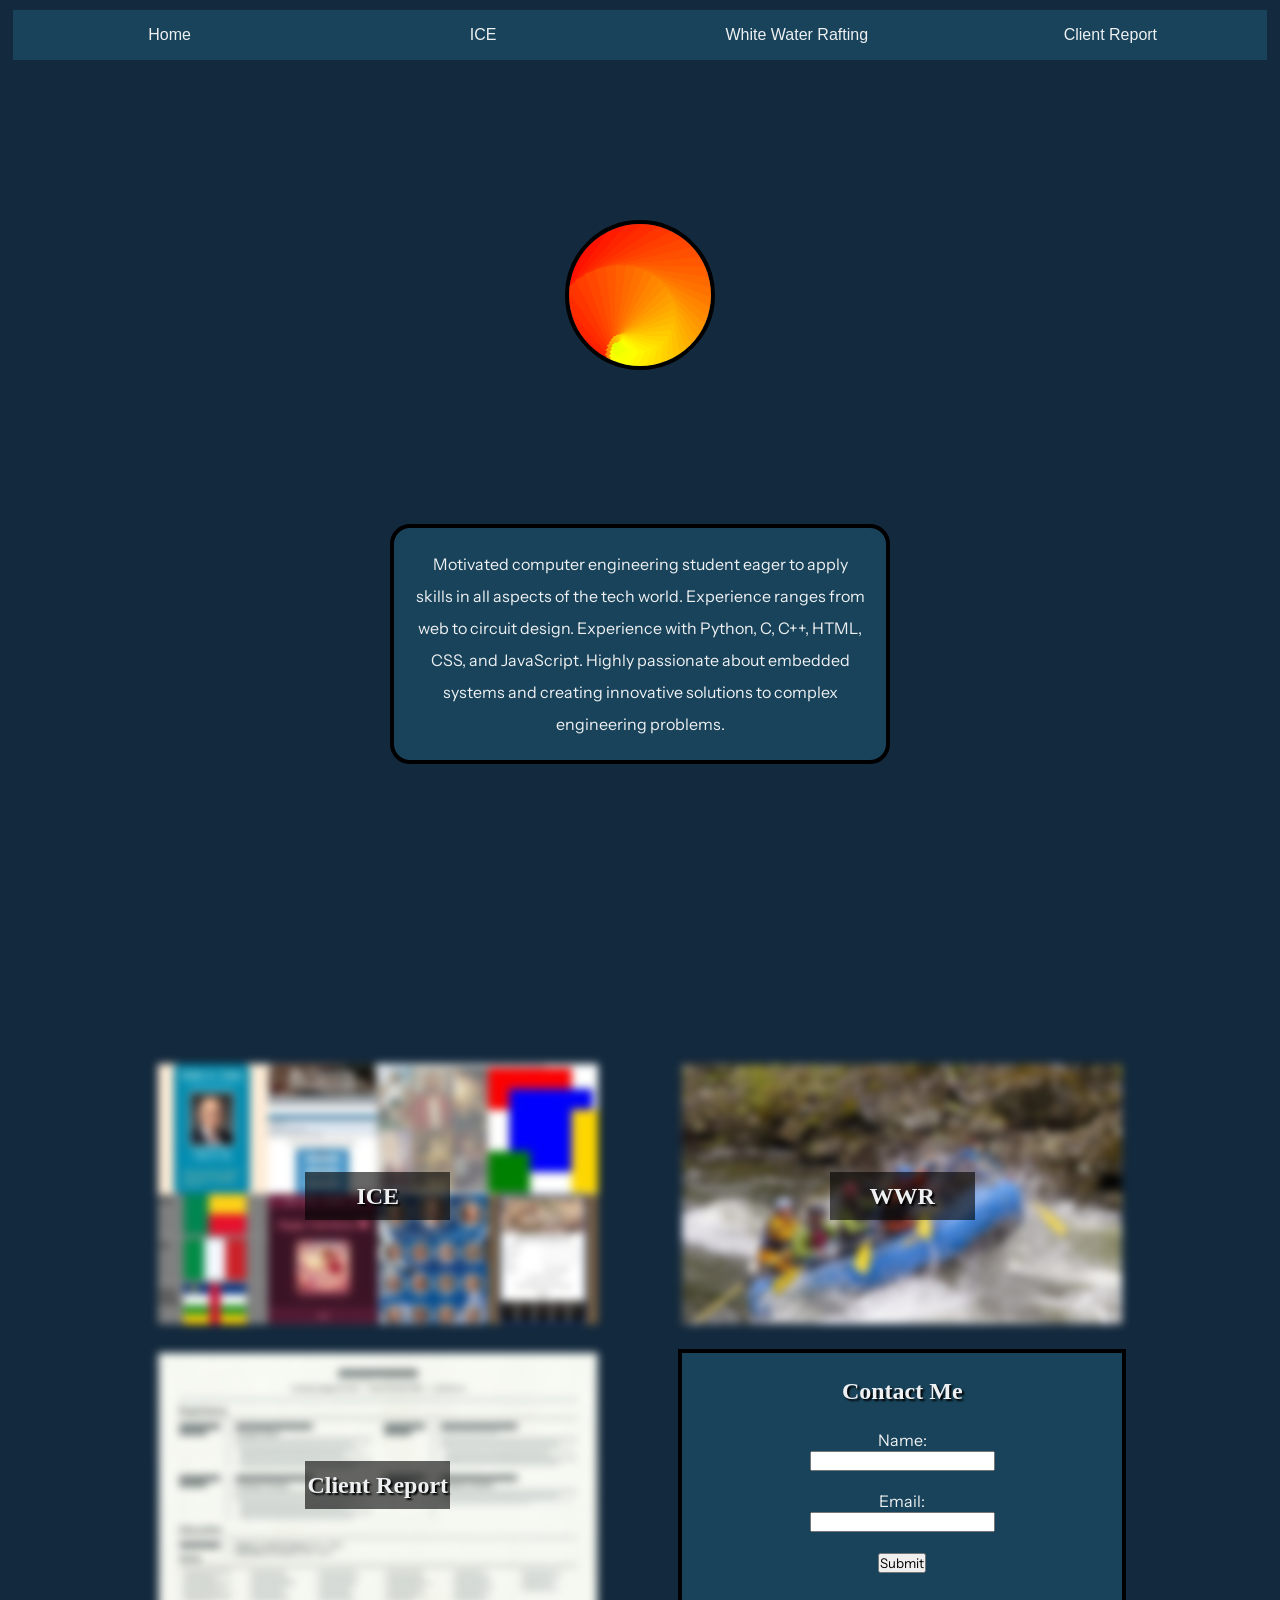
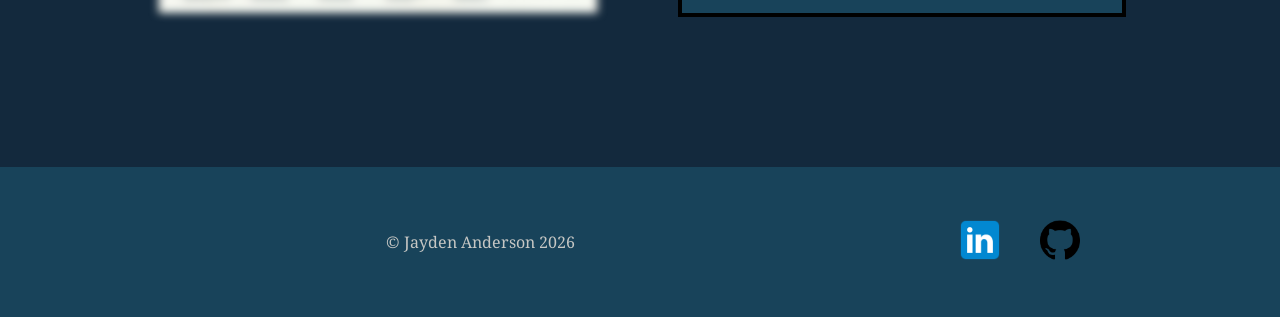
<file: index.html>
<!DOCTYPE html>
<html lang="en">

<head>
    <meta charset="UTF-8">
    <meta name="viewport" content="width=device-width, initial-scale=1.0">
    <title>Portfolio</title>
    <link rel="stylesheet" href="styles/styles.css">
    <link rel="icon" type="image/x-icon" href="images/logo.ico">
    <link rel="preconnect" href="https://fonts.googleapis.com">
    <link rel="preconnect" href="https://fonts.gstatic.com" crossorigin>
    <link href="https://fonts.googleapis.com/css2?family=Instrument+Sans:ital,wght@0,400..700;1,400..700&family=Iosevka+Charon:ital,wght@0,300;0,400;0,500;0,700;1,300;1,400;1,500;1,700&family=Noto+Serif:ital,wght@0,100..900;1,100..900&display=swap" rel="stylesheet">
</head>

<body>
    <header>
        <nav>
            <a href="index.html">Home</a>
            <a href="ice.html">ICE</a>
            <a href="wwr/" target="_blank">White Water Rafting</a>
            <a href="client_report.html">Client Report</a>
        </nav>
    </header>

    <div id="about">
        <img id="logo" src="images/logo.png" alt="A super cool spiral gradient logo">
        <p id="about_me">Motivated computer engineering student eager to apply skills in all aspects of the tech world. Experience ranges from web to circuit design. Experience with Python, C, C++, HTML, CSS, and JavaScript. Highly passionate about embedded systems and creating innovative solutions to complex engineering problems.</p>
    </div>
    
    <main>
        <div id="ice_block" class="link_block">
            <a href="ice.html">
                <img id="ice_background" src="images/ice_background.jpg" alt="faded mosaic of ice challenges">
            </a>
            <h2>ICE</h2>
        </div>
        <div id="wwr_block" class="link_block">
            <a href="wwr/" target="_blank">
                <img id="wwr_background" src="images/wwr.jpg" alt="faded screenshot of the Whitewater Rafting home page">
            </a>
            <h2>WWR</h2>
        </div>
        <div id="resume_block" class="link_block">
            <a href="client_report.html">
                <img id="resume_background" src="images/resume_background.jpg" alt="image of a basic resume generated by Google Gemini">
            </a>
            <h2>Client Report</h2>
        </div>
        <div id="contact">
            <h2>Contact Me</h2>
            <form id="contact_form" action="#" method="get">
                <!-- Name -->
                <label for="name">Name:</label><br>
                <input type="text" id="name" name="name" required><br><br>

                <!-- Email -->
                <label for="email">Email:</label><br>
                <input type="email" id="email" name="email" required><br><br>

                <!-- Input -->
                <input type="submit" value="Submit">
            </form>
        </div>
    </main>
    <footer>
        <p>&copy; Jayden Anderson 2026</p>
        <ul>
            <li>
                <a href="https://www.linkedin.com/in/j-m-anderson/" target="_blank">
                    <img id="linkedin" src="images/linkedin_logo.png" alt="LinkedIn Logo">
                </a>
            </li>
            <li>
                <a href="https://github.com/Aarakei" target="_blank">
                    <img id="github" src="images/github_logo.png" alt="GitHub Logo">
                </a>
            </li>
        </ul>
    </footer>
</body>

</html>
</file>
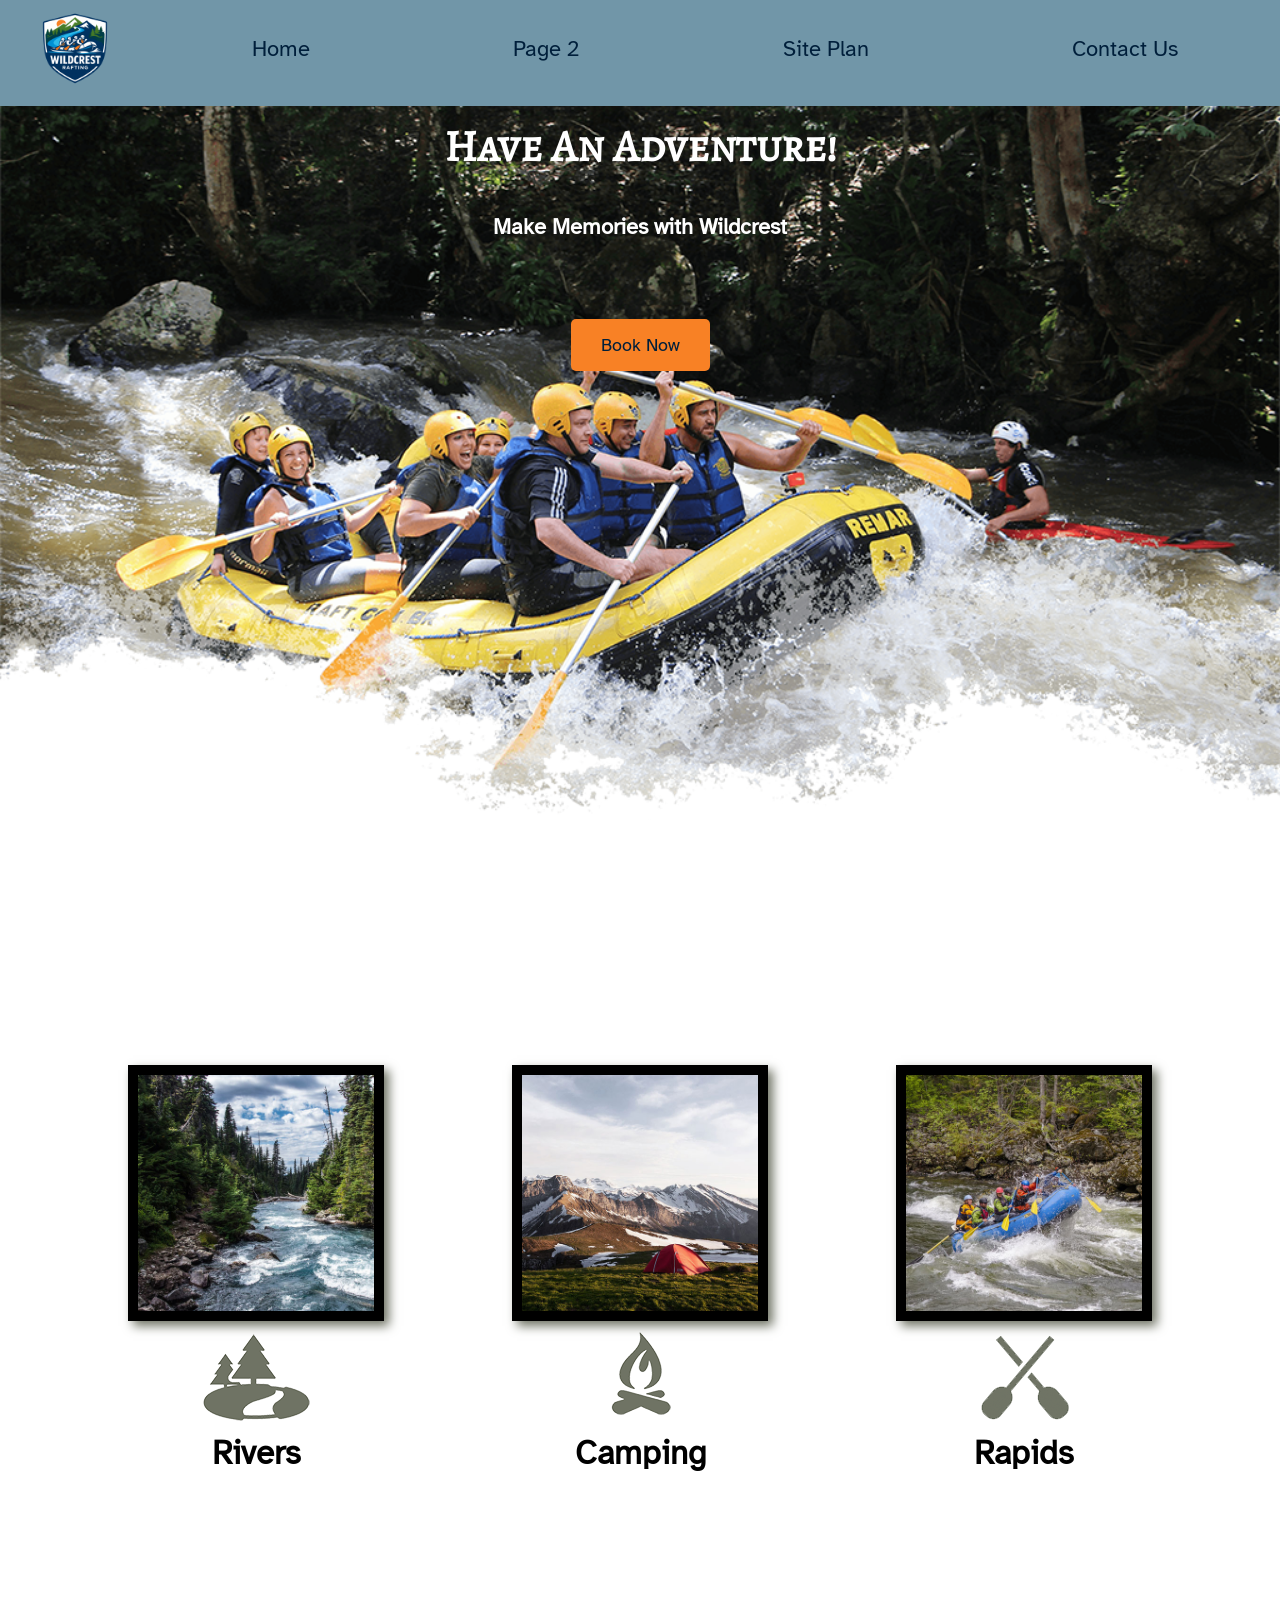
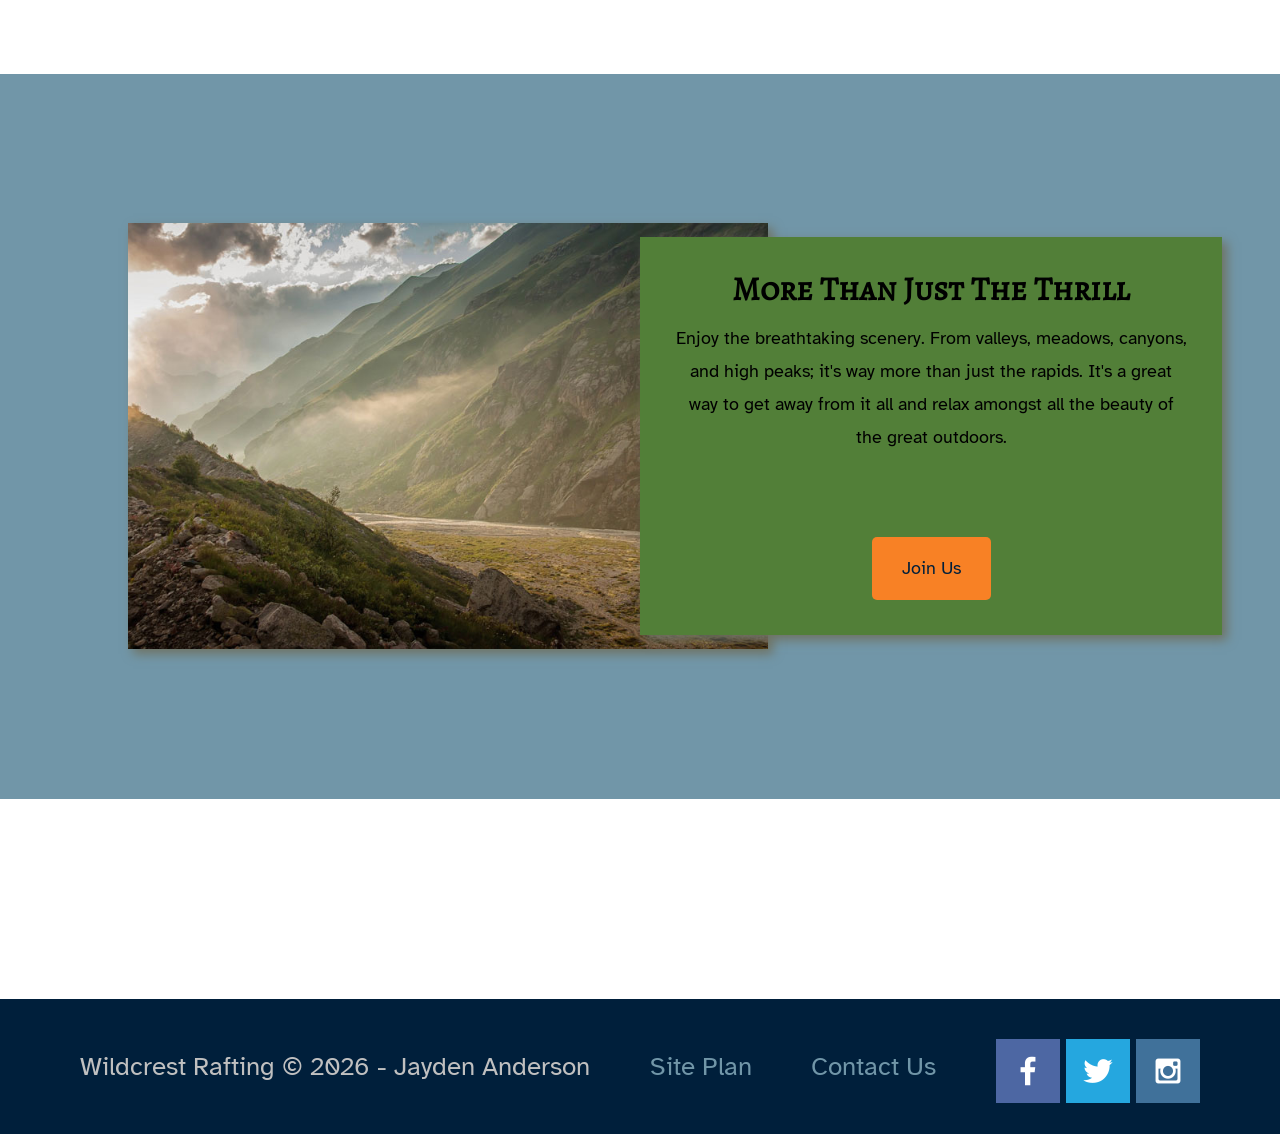
<file: wwr/index.html>
<!DOCTYPE html>
<html lang="en">
<head>
    <meta charset="UTF-8">
    <meta name="viewport" content="width=device-width, initial-scale=1.0">
    <title>Wildcrest Rafting | Home</title>
    <link rel="stylesheet" href="styles/style.css">
</head>
<body>
    <div id="content">
        <header>
            <a href="index.html" id="logo_link">
                <img class="logo" src="images/wildcrest_rafting_logo.png" alt="Wildcrest Rafting Logo">
            </a>
            <nav>
                <a href="index.html">Home</a>
                <a href="#">Page 2</a>
                <a href="site-plan.html">Site Plan</a>
                <a href="contactus.html">Contact Us</a>
            </nav>
        </header>
        <div id="hero">
            <div id="hero-box">
                <img id="hero-img" src="images/hero.png" alt="People enjoying white water rafting">
            </div>
            <section id="hero-msg">
                <h1 class="home-title">Have An Adventure!</h1>
                <h4>Make Memories with Wildcrest</h4>
                <div class="button-box">
                    <a class="book" href="contactus.html">Book Now</a>
                </div>
            </section>
        </div>
        <main class="home-grid">
            <section class="rivers-card">
                <img class="card-img" src="images/rivers.jpg" alt="river in forest">
                <img class="card-icon" src="images/river_icon.png" alt="river icon">
                <h2>Rivers</h2>
            </section>
            <section class="camping-card">
                <img class="card-img" src="images/camping.jpg" alt="tent in mountains">
                <img class="card-icon" src="images/fire_icon.png" alt="fire icon">
                <h2>Camping</h2>
            </section>
            <section class="rapids-card">
                <img class="card-img" src="images/rapids.jpg" alt="rafting boat">
                <img class="card-icon" src="images/oars.png" alt="oars icon">
                <h2>Rapids</h2>
            </section>
            <div id="background"></div>
            <img class="mountains" src="images/mountains.jpg" alt="Misty mountains">
            <section class="msg">
                <h2>More Than Just The Thrill</h2>
                <p>Enjoy the breathtaking scenery. From valleys, meadows, canyons, and high peaks; it's way more than just the rapids. It's a great way to get away from it all and relax amongst all the beauty of the great outdoors.</p>
                <a class='join' href="rivers.html">Join Us</a>
            </section>
        </main>
        <footer>
            <p>Wildcrest Rafting &copy; 2026 - Jayden Anderson</p>
            <p><a href="site-plan.html">Site Plan</a></p>
            <p><a href="contactus.html">Contact Us</a></p>
            <div class="social">
                <a href="https://facebook.com" target="_blank">
                    <img src="images/facebook.png" alt="fb icon">
                </a>
                <a href="https://twitter.com" target="_blank">
                    <img src="images/twitter.png" alt="twitter icon">
                </a>
                <a href="https://instagram.com" target="_blank">
                    <img src="images/instagram.png" alt="instagram icon">
                </a>
            </div>
        </footer>
    </div>
</body>
</html>
</file>
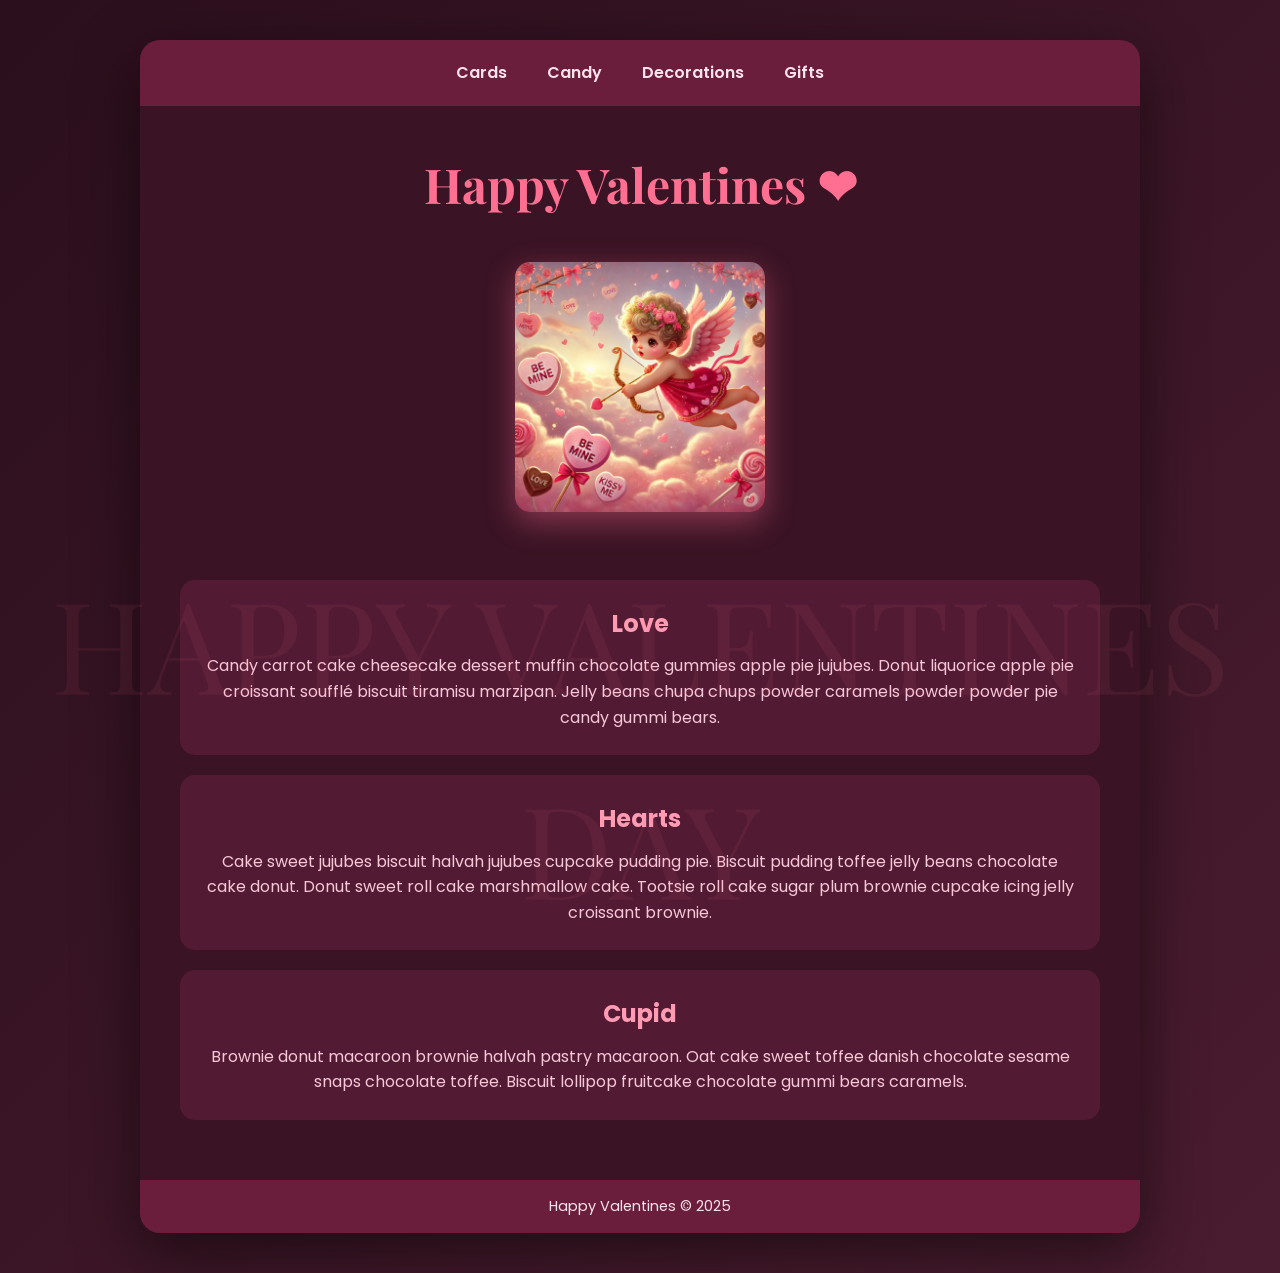
<file: ice/valentines/index.html>
<!DOCTYPE html>
<html lang="en">

<head>
    <meta charset="UTF-8">
    <meta name="viewport" content="width=device-width, initial-scale=1.0">
    <title>Happy Valentines Page</title>
    <link rel="stylesheet" href="styles/styles.css">
</head>

<body>
    <div id="wrapper">
        <header>
            <nav>
                <ul>
                    <li>Cards</li>
                    <li>Candy</li>
                    <li>Decorations</li>
                    <li>Gifts</li>
                </ul>
            </nav>
        </header>
        <main>
            <h1>Happy Valentines</h1>
            <img src="images/valentines.png">
            <section>
                <h2>Love</h2>
                <p>Candy carrot cake cheesecake dessert muffin chocolate gummies apple
                    pie jujubes. Donut liquorice apple pie croissant soufflé biscuit
                    tiramisu marzipan. Jelly beans chupa chups powder caramels powder
                    powder pie candy gummi bears. </p>
            </section>
            <section>
                <h2>Hearts</h2>
                <p>Cake sweet jujubes biscuit halvah jujubes cupcake pudding pie. Biscuit
                    pudding toffee jelly beans chocolate cake donut. Donut sweet roll cake
                    marshmallow cake. Tootsie roll cake sugar plum brownie cupcake icing
                    jelly croissant brownie.</p>
            </section>
            <section>
                <h2>Cupid</h2>
                <p>Brownie donut macaroon brownie halvah pastry macaroon. Oat cake sweet
                    toffee danish chocolate sesame snaps chocolate toffee. Biscuit lollipop
                    fruitcake chocolate gummi bears caramels.</p>
            </section>
        </main>
        <footer>
            Happy Valentines &copy; 2025
        </footer>
    </div>
</body>

</html>
</file>
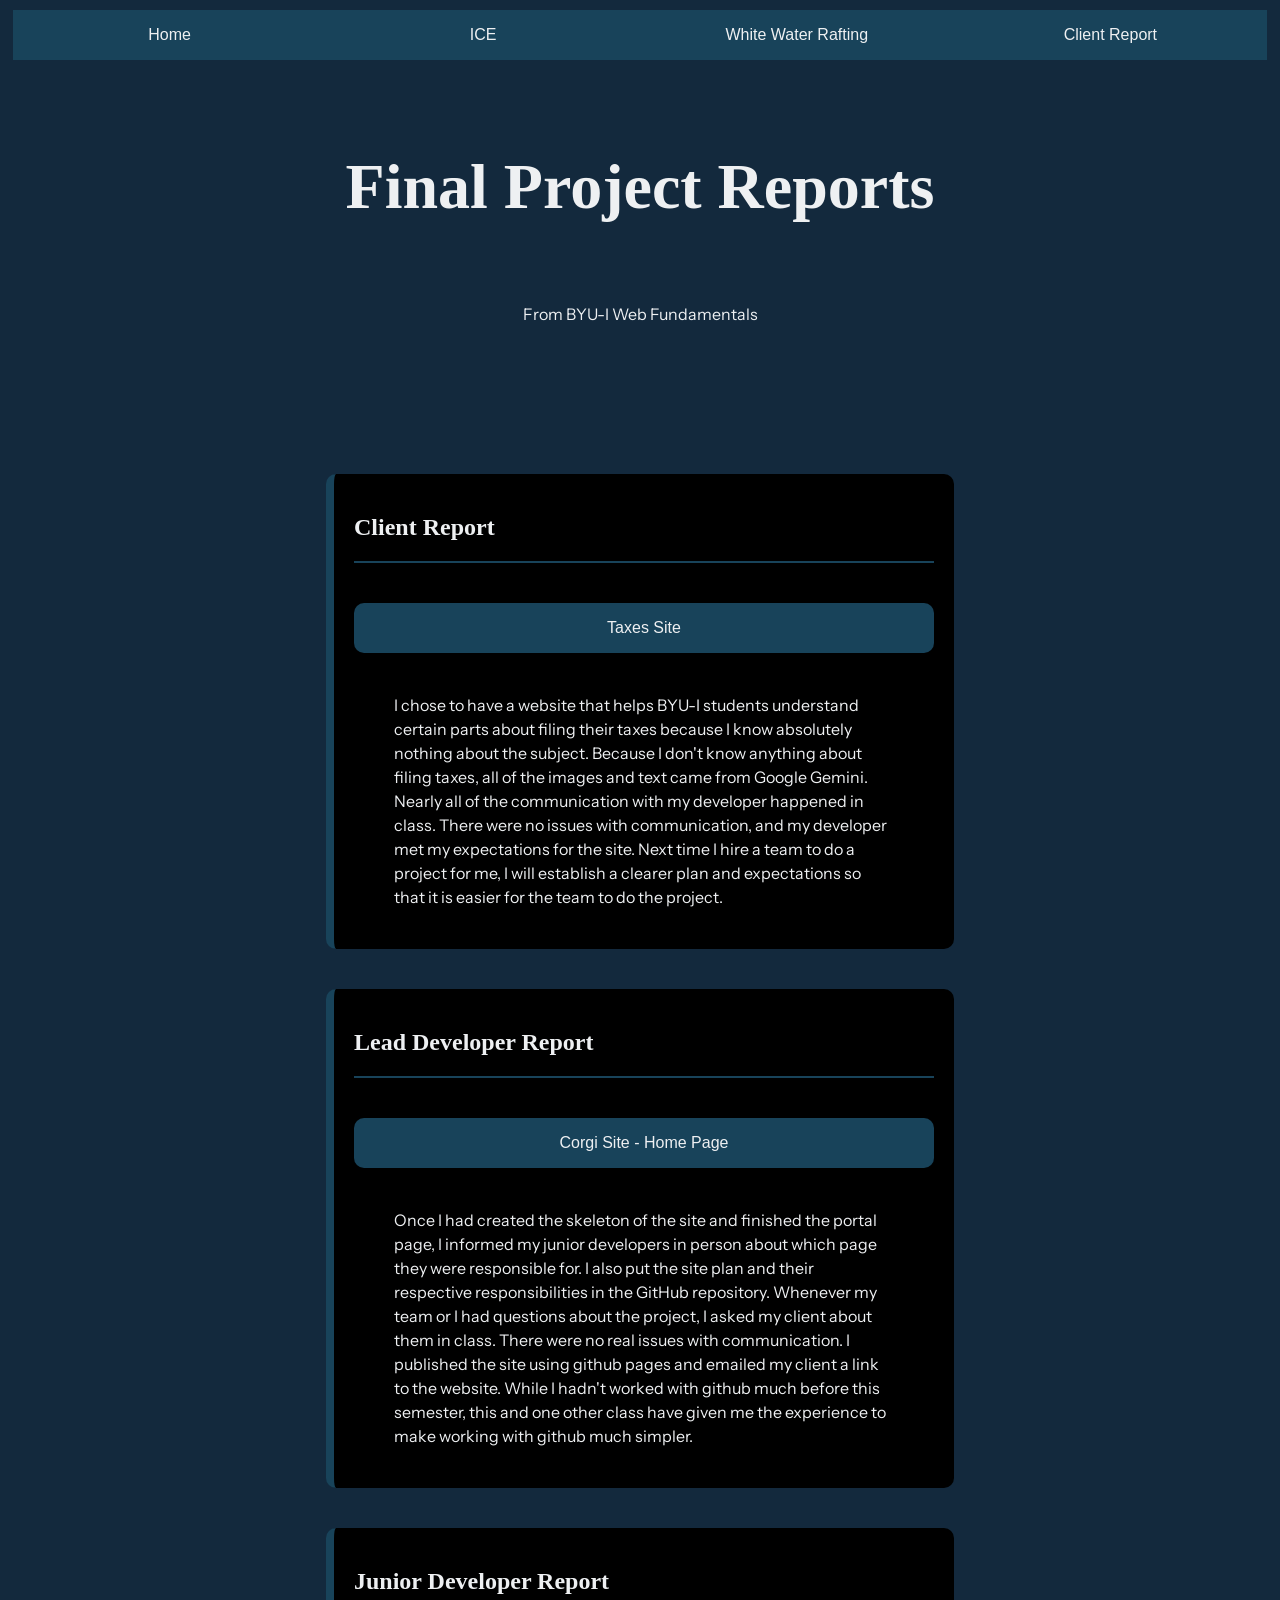
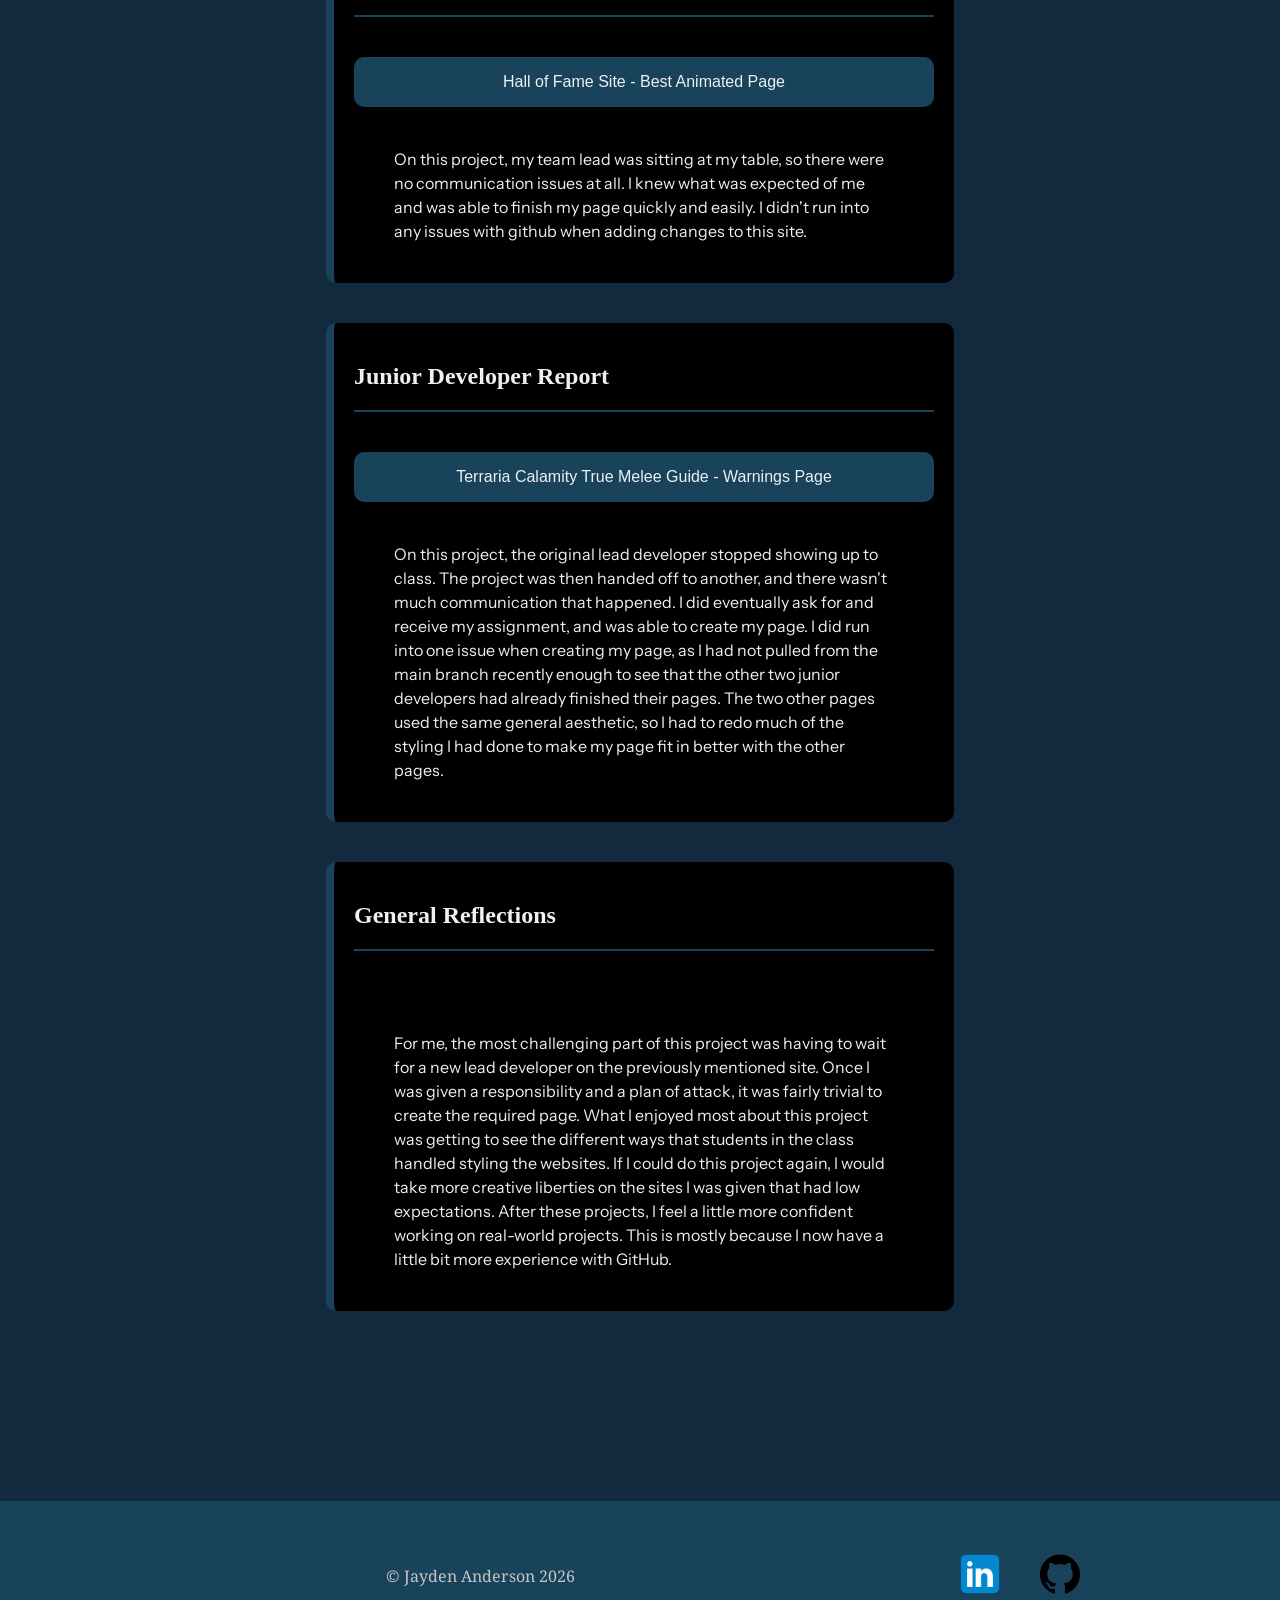
<file: client_report.html>
<!DOCTYPE html>
<html lang="en">

<head>
    <meta charset="UTF-8">
    <meta name="viewport" content="width=device-width, initial-scale=1.0">
    <title>Client Report</title>
    <link rel="stylesheet" href="styles/styles.css">
    <link rel="icon" type="image/x-icon" href="images/logo.ico">
    <link rel="preconnect" href="https://fonts.googleapis.com">
    <link rel="preconnect" href="https://fonts.gstatic.com" crossorigin>
    <link href="https://fonts.googleapis.com/css2?family=Instrument+Sans:ital,wght@0,400..700;1,400..700&family=Iosevka+Charon:ital,wght@0,300;0,400;0,500;0,700;1,300;1,400;1,500;1,700&family=Noto+Serif:ital,wght@0,100..900;1,100..900&display=swap" rel="stylesheet">
</head>

<body>
    <header>
        <nav>
            <a href="index.html">Home</a>
            <a href="ice.html">ICE</a>
            <a href="wwr/" target="_blank">White Water Rafting</a>
            <a href="client_report.html">Client Report</a>
        </nav>
    </header>

    <h1>Final Project Reports</h1>
    <p>From BYU-I Web Fundamentals</p>

    <main>
        <div id="report_wrapper">
            <section class="report_block">
                <h2>Client Report</h2>
                <a href="https://juliaclarkd26-hash.github.io/wdd130-anderson/">Taxes Site</a>
                <p>I chose to have a website that helps BYU-I students understand certain parts about filing their taxes because I know absolutely nothing about the subject.
                    Because I don't know anything about filing taxes, all of the images and text came from Google Gemini.
                    Nearly all of the communication with my developer happened in class.
                    There were no issues with communication, and my developer met my expectations for the site.
                    Next time I hire a team to do a project for me, I will establish a clearer plan and expectations so that it is easier for the team to do the project.
                </p>
            </section>
            
            <section class="report_block">
                <h2>Lead Developer Report</h2>
                <a href="https://aarakei.github.io/wdd130-parkinson/">Corgi Site - Home Page</a>
                <p>Once I had created the skeleton of the site and finished the portal page, I informed my junior developers in person about which page they were responsible for.
                    I also put the site plan and their respective responsibilities in the GitHub repository.
                    Whenever my team or I had questions about the project, I asked my client about them in class. There were no real issues with communication.
                    I published the site using github pages and emailed my client a link to the website.
                    While I hadn't worked with github much before this semester, this and one other class have given me the experience to make working with github much simpler.
                </p>
            </section>
            
            <section class="report_block">
                <h2>Junior Developer Report</h2>
                <a href="https://yeldir12.github.io/wdd130-sturgeon/">Hall of Fame Site - Best Animated Page</a>
                <p>On this project, my team lead was sitting at my table, so there were no communication issues at all.
                    I knew what was expected of me and was able to finish my page quickly and easily.
                    I didn't run into any issues with github when adding changes to this site.
                </p>
            </section>
            
            <section class="report_block">
                <h2>Junior Developer Report</h2>
                <a href="https://johncypherac3.github.io/wdd130-salmon/">Terraria Calamity True Melee Guide - Warnings Page</a>
                <p>On this project, the original lead developer stopped showing up to class. The project was then handed off to another, and there wasn't much communication that happened.
                    I did eventually ask for and receive my assignment, and was able to create my page.
                    I did run into one issue when creating my page, as I had not pulled from the main branch recently enough to see that the other two junior developers had already finished their pages.
                    The two other pages used the same general aesthetic, so I had to redo much of the styling I had done to make my page fit in better with the other pages.
                </p>
            </section>

            <section class="report_block">
                <h2>General Reflections</h2>
                <p>For me, the most challenging part of this project was having to wait for a new lead developer on the previously mentioned site.
                    Once I was given a responsibility and a plan of attack, it was fairly trivial to create the required page.
                    What I enjoyed most about this project was getting to see the different ways that students in the class handled styling the websites.
                    If I could do this project again, I would take more creative liberties on the sites I was given that had low expectations.
                    After these projects, I feel a little more confident working on real-world projects. This is mostly because I now have a little bit more experience with GitHub.
                </p>
            </section>
        </div>
    </main>

    <footer>
        <p>&copy; Jayden Anderson 2026</p>
        <ul>
            <li>
                <a href="https://www.linkedin.com/in/j-m-anderson/" target="_blank">
                    <img id="linkedin" src="images/linkedin_logo.png" alt="LinkedIn Logo">
                </a>
            </li>
            <li>
                <a href="https://github.com/Aarakei" target="_blank">
                    <img id="github" src="images/github_logo.png" alt="GitHub Logo">
                </a>
            </li>
        </ul>
    </footer>
</body>

</html>
</file>
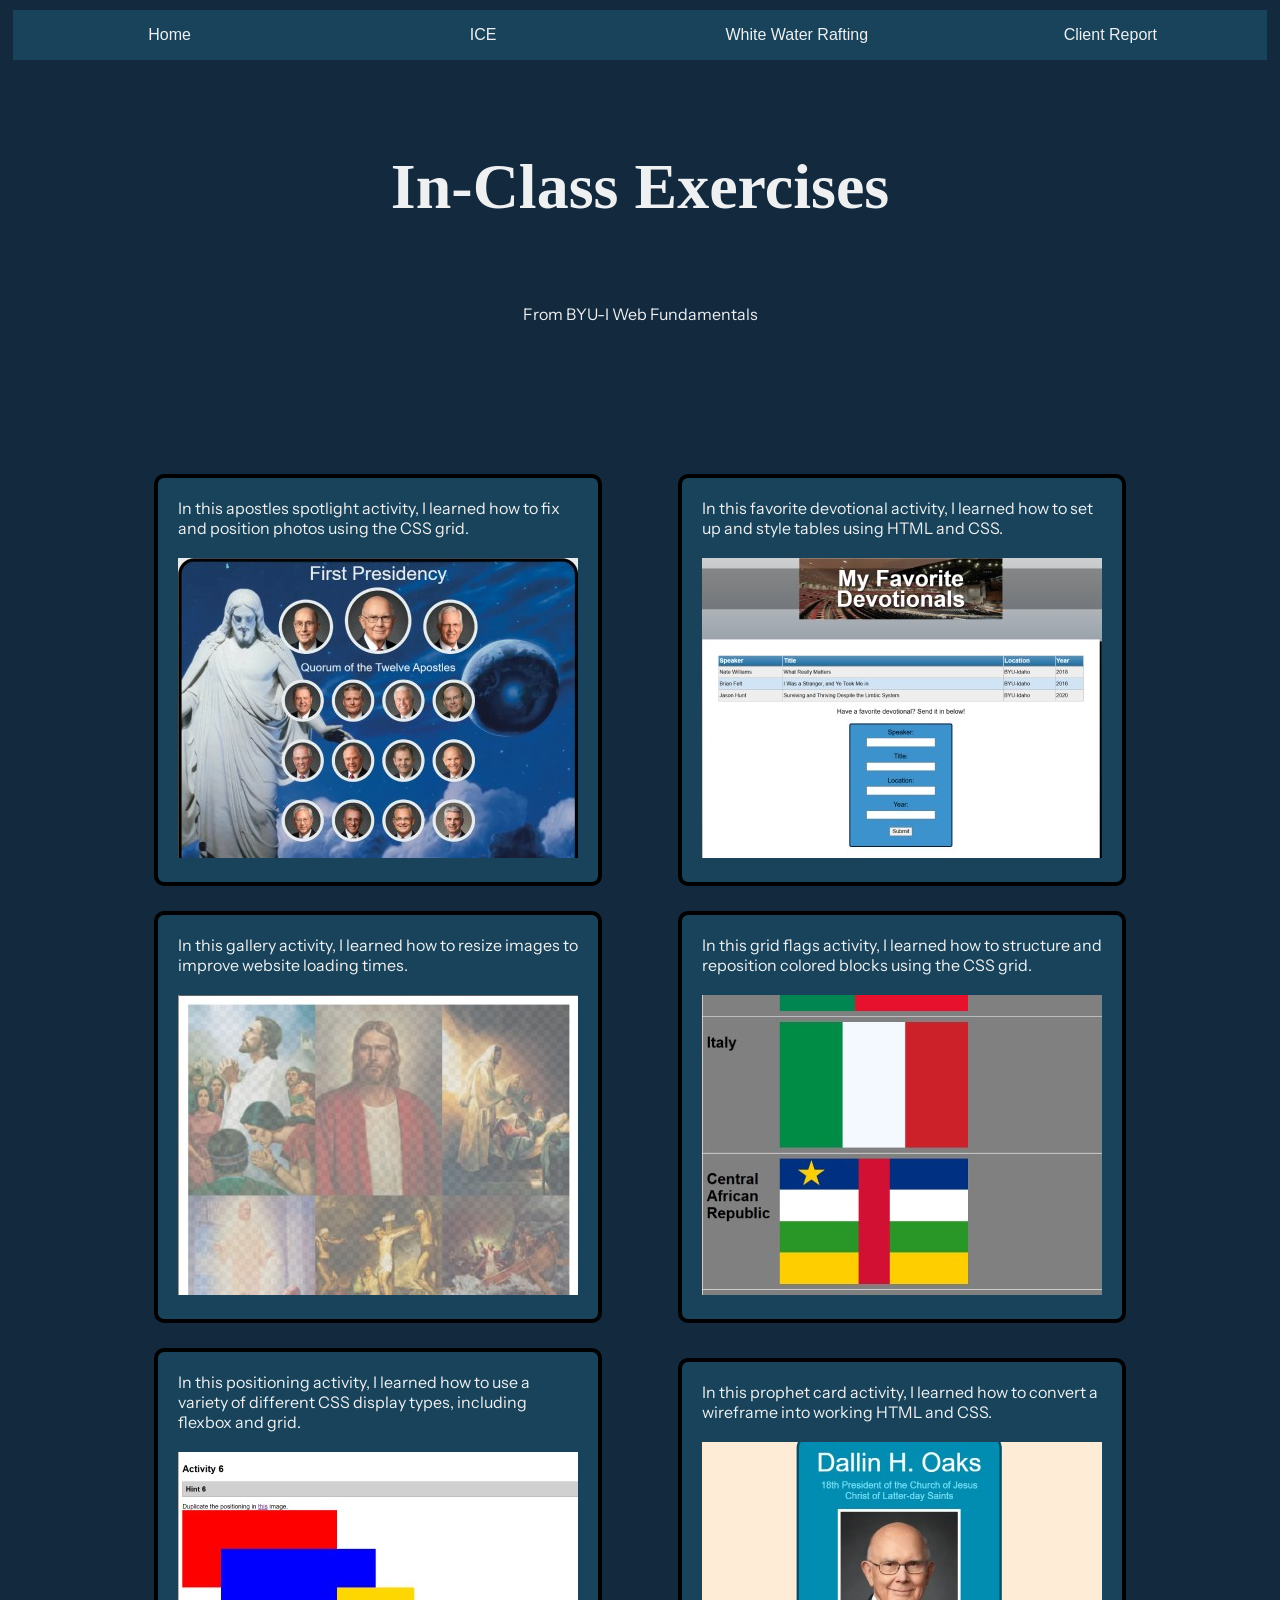
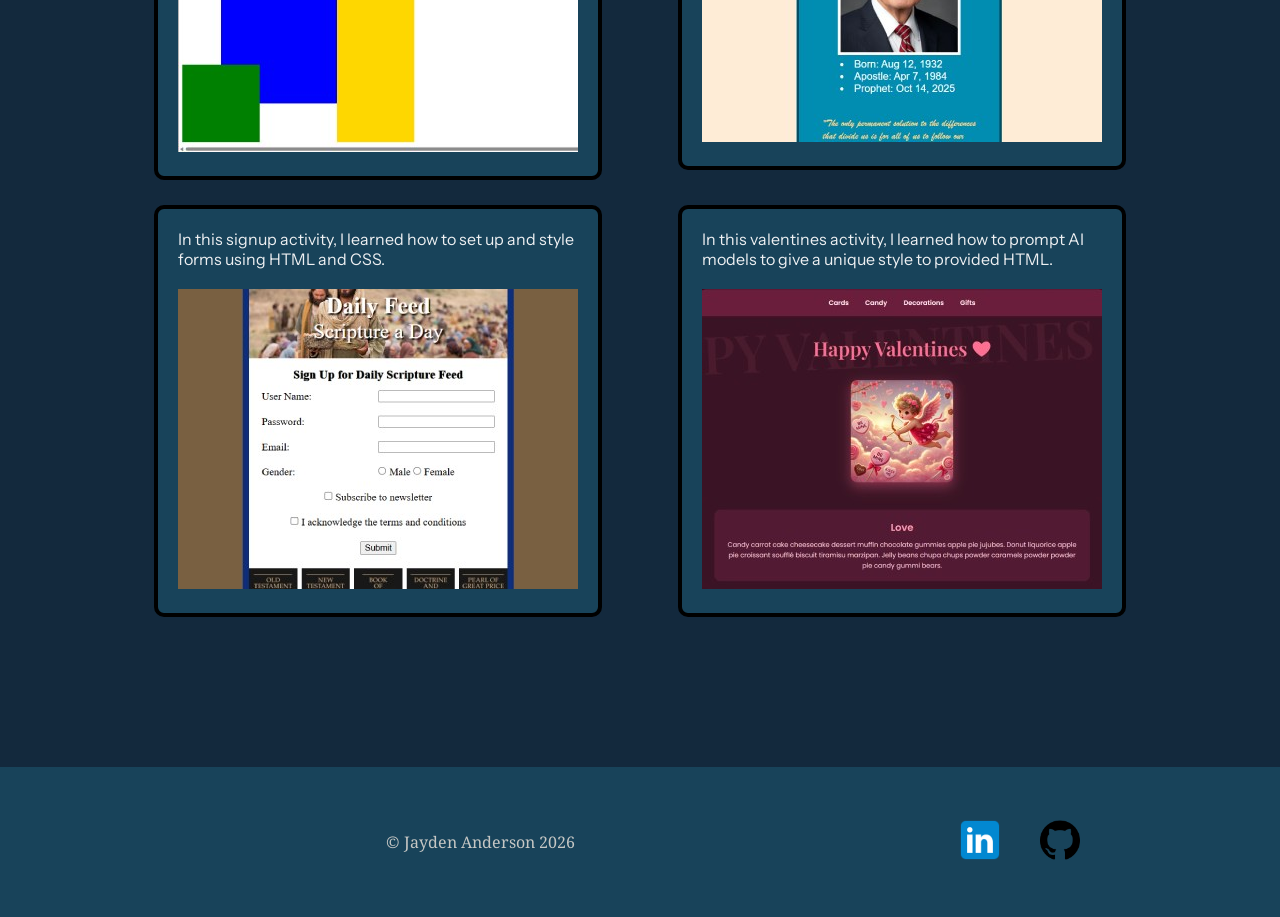
<file: ice.html>
<!DOCTYPE html>
<html lang="en">

<head>
    <meta charset="UTF-8">
    <meta name="viewport" content="width=device-width, initial-scale=1.0">
    <title>ICE</title>
    <link rel="stylesheet" href="styles/styles.css">
    <link rel="icon" type="image/x-icon" href="images/logo.ico">
    <link rel="preconnect" href="https://fonts.googleapis.com">
    <link rel="preconnect" href="https://fonts.gstatic.com" crossorigin>
    <link href="https://fonts.googleapis.com/css2?family=Instrument+Sans:ital,wght@0,400..700;1,400..700&family=Iosevka+Charon:ital,wght@0,300;0,400;0,500;0,700;1,300;1,400;1,500;1,700&family=Noto+Serif:ital,wght@0,100..900;1,100..900&display=swap" rel="stylesheet">
</head>

<body>
    <header>
        <nav>
            <a href="index.html">Home</a>
            <a href="ice.html">ICE</a>
            <a href="wwr/" target="_blank">White Water Rafting</a>
            <a href="client_report.html">Client Report</a>
        </nav>
    </header>
    
    <h1>In-Class Exercises</h1>
    <p>From BYU-I Web Fundamentals</p>

    <main>
        <div id="apostle_spotlight" class="ice_block">
            <p>In this apostles spotlight activity, I learned how to fix and position photos using the CSS grid.</p>
            <a href="ice/apostle_spotlight/apostles.html" target="_blank">
                <img src="images/apostle_spotlight.jpg" alt="Screenshot of the apostle spotlight activity page">
            </a>
        </div>
        <div id="favorite_devo" class="ice_block">
            <p>In this favorite devotional activity, I learned how to set up and style tables using HTML and CSS.</p>
            <a href="ice/favorite_devo/favdevo.html" target="_blank">
                <img src="images/favorite_devo.jpg" alt="Screenshot of the favorite devotional activity page">
            </a>
        </div>
        <div id="gallery" class="ice_block">
            <p>In this gallery activity, I learned how to resize images to improve website loading times.</p>
            <a href="ice/gallery/gallery.html" target="_blank">
                <img src="images/gallery.jpg" alt="Screenshot of the gallery activity page">
            </a>
        </div>
        <div id="grid_flags" class="ice_block">
            <p>In this grid flags activity, I learned how to structure and reposition colored blocks using the CSS grid.</p>
            <a href="ice/grid_flags/flags.html" target="_blank">
                <img src="images/grid_flags.jpg" alt="Screenshot of the grid flags activity page">
            </a>
        </div>
        <div id="positioning" class="ice_block">
            <p>In this positioning activity, I learned how to use a variety of different CSS display types, including flexbox and grid.</p>
            <a href="ice/positioning/positioning.html" target="_blank">
                <img src="images/positioning.jpg" alt="Screenshot of the positioning activity page">
            </a>
        </div>
        <div id="prophet_cards" class="ice_block">
            <p>In this prophet card activity, I learned how to convert a wireframe into working HTML and CSS.</p>
            <a href="ice/prophet_cards/oaks.html" target="_blank">
                <img src="images/prophet_cards.jpg" alt="Screenshot of the prophet card activity page">
            </a>
        </div>
        <div id="signup" class="ice_block">
            <p>In this signup activity, I learned how to set up and style forms using HTML and CSS.</p>
            <a href="ice/signup/signup.html" target="_blank">
                <img src="images/signup.jpg" alt="Screenshot of the signup activity page">
            </a>
        </div>
        <div id="valentines" class="ice_block">
            <p>In this valentines activity, I learned how to prompt AI models to give a unique style to provided HTML.</p>
            <a href="ice/valentines/index.html" target="_blank">
                <img src="images/valentines.jpg" alt="Screenshot of the valentines activity page">
            </a>
        </div>
    </main>
    <footer>
        <p>&copy; Jayden Anderson 2026</p>
        <ul>
            <li>
                <a href="https://www.linkedin.com/in/j-m-anderson/" target="_blank">
                    <img id="linkedin" src="images/linkedin_logo.png" alt="LinkedIn Logo">
                </a>
            </li>
            <li>
                <a href="https://github.com/Aarakei" target="_blank">
                    <img id="github" src="images/github_logo.png" alt="GitHub Logo">
                </a>
            </li>
        </ul>
    </footer>
</body>
</html>
</file>
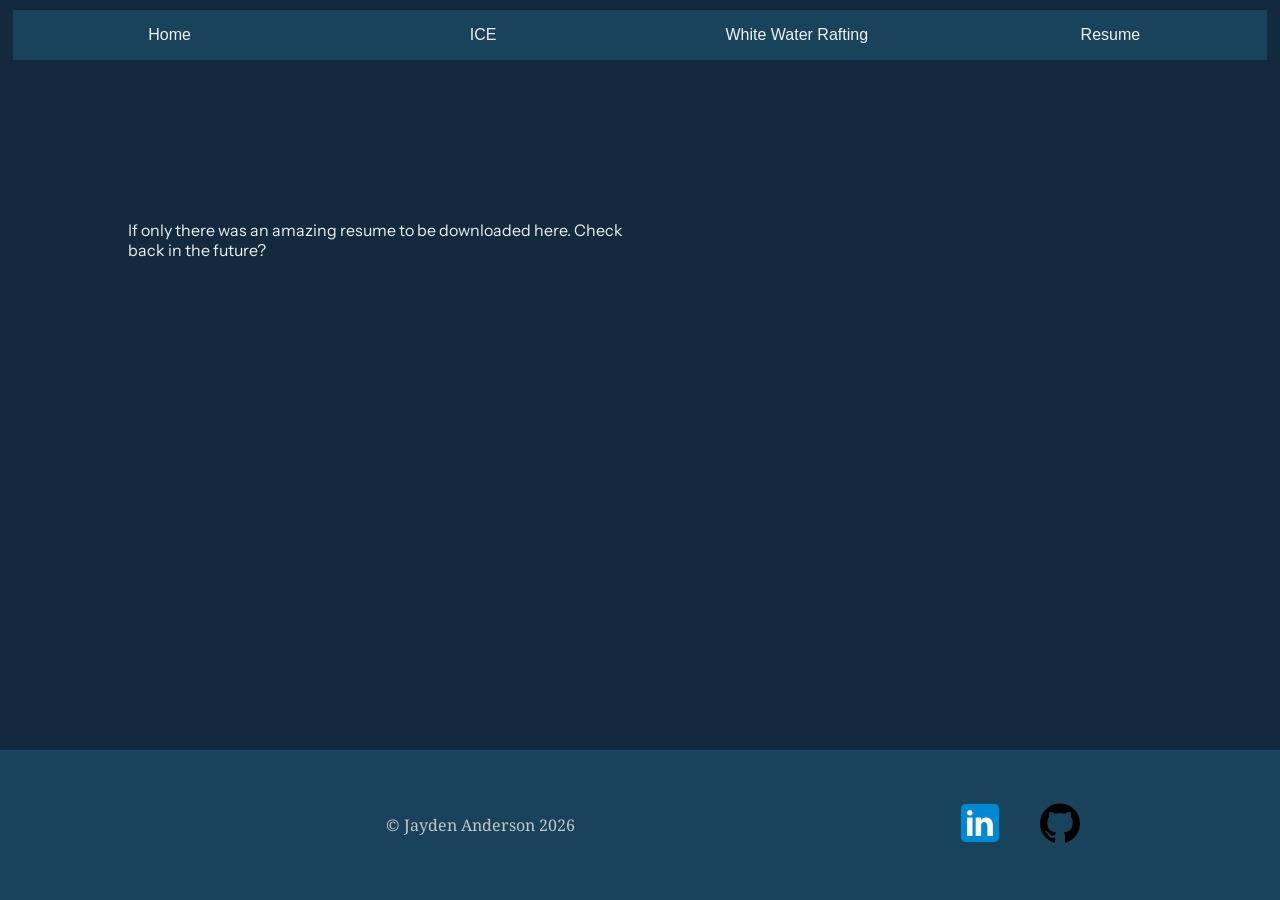
<file: resume.html>
<!DOCTYPE html>
<html lang="en">

<head>
    <meta charset="UTF-8">
    <meta name="viewport" content="width=device-width, initial-scale=1.0">
    <title>Document</title>
    <link rel="stylesheet" href="styles/styles.css">
    <link rel="preconnect" href="https://fonts.googleapis.com">
    <link rel="preconnect" href="https://fonts.gstatic.com" crossorigin>
    <link href="https://fonts.googleapis.com/css2?family=Instrument+Sans:ital,wght@0,400..700;1,400..700&family=Iosevka+Charon:ital,wght@0,300;0,400;0,500;0,700;1,300;1,400;1,500;1,700&family=Noto+Serif:ital,wght@0,100..900;1,100..900&display=swap" rel="stylesheet">
</head>

<body>
    <header>
        <nav>
            <a href="index.html">Home</a>
            <a href="ice.html">ICE</a>
            <a href="wwr/" target="_blank">White Water Rafting</a>
            <a href="resume.html">Resume</a>
        </nav>
    </header>

    <main>
        <p>If only there was an amazing resume to be downloaded here. Check back in the future?</p>
    </main>

    <footer>
        <p>&copy; Jayden Anderson 2026</p>
        <ul>
            <li>
                <a href="https://www.linkedin.com/in/j-m-anderson/" target="_blank">
                    <img id="linkedin" src="images/linkedin_logo.png" alt="LinkedIn Logo">
                </a>
            </li>
            <li>
                <a href="https://github.com/Aarakei" target="_blank">
                    <img id="github" src="images/github_logo.png" alt="GitHub Logo">
                </a>
            </li>
        </ul>
    </footer>
</body>

</html>
</file>
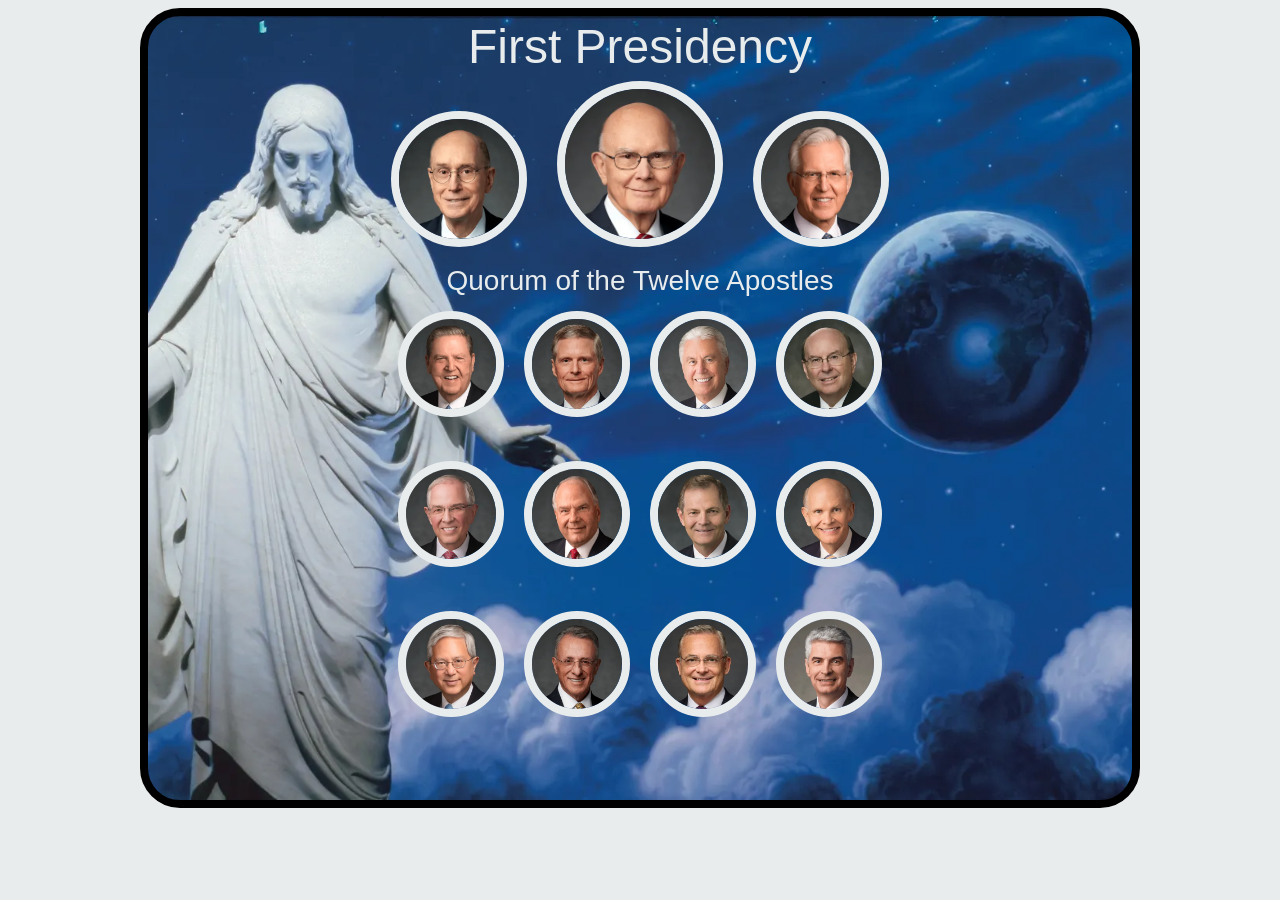
<file: ice/apostle_spotlight/apostles.html>
<!DOCTYPE html>
<html lang="en">
<head>
    <meta charset="UTF-8">
    <meta name="viewport" content="width=device-width, initial-scale=1.0">
    <title>Apostles Spotlights</title>
    <style>
        /* Insert styles here */
        body {
            background-color: #E8ECED;
            font-family: Arial, Helvetica, sans-serif;
        }

        #wrapper {
            background-image: url("images/christus.webp");
            background-position: center;
            background-size: cover;
            width: 1000px;
            height: 800px;
            margin: 0 auto;
            border-style: solid;
            border-width: 8px;
            border-radius: 40px;
            display: grid;
            grid-template-columns: 1fr;
            grid-template-rows: 60px 175px 60px 400px;
            padding: 0 200px;
            box-sizing: border-box;
        }

        img {
            border-style: solid;
            border-color: #E8ECED;
            border-width: 8px;
            border-radius: 50%;
            width: 90px;
            height: 90px;
            object-fit: cover;
            object-position: top center;
        }


        h1 {
            grid-column: 1;
            grid-row: 1;
            margin: 0 auto;
            color: #E8ECED;
            font-size: 3em;
            font-weight: 1;
            align-self: center;
        }

        #presidency_box {
            grid-column: 1;
            grid-row: 2;
            display: flex;
            margin: 0 auto;
            gap: 30px;
        }

        h2 {
            grid-column:1;
            grid-row: 3;
            margin: 0 auto;
            color: #E8ECED;
            align-self:center;
            font-size: 1.75em;
            font-weight: 1;
        }

        #quorum_box {
            grid-column: 1;
            grid-row: 4;
            display: grid;
            grid-template-columns: repeat(4,1fr);
            grid-template-rows: repeat(4,150px);
            margin: 0 auto;
            grid-column-gap: 20px;
        }

        .counselor {
            align-self:end;
        }

        .counselor img {
            width: 120px;
            height: 120px;
            transition: transform 0.3s ease, border-color 0.3s ease;
        }

        .counselor img:hover {
            transform: scale(1.1);
            border-color: rgb(128, 128, 128);
        }

        .prophet {
            align-self:end;
        }

        .prophet img {
            width: 150px;
            height: 150px;
            transition: transform 0.3s ease, border-color 0.3s ease;
        }

        .prophet img:hover {
            transform: scale(1.1);
            border-color: rgb(128, 128, 128);
        }

        .quorum_of_twelve img {
            transition: transform 0.3s ease, border-color 0.3s ease;
        }

        .quorum_of_twelve img:hover {
            transform: scale(1.15);
            border-color: rgb(128, 128, 128);
        }

    </style>
</head>
<body>
    <!-- Insert HTML elements here -->
     <div id="wrapper">
        <h1>First Presidency</h1>
        <div id="presidency_box">
            <a class="counselor" href="https://www.churchofjesuschrist.org/learn/henry-b-eyring" target="blank"><img src="images/eyring.webp" alt="Portrait photo of Henry B. Eyring"></a>
            <a class="prophet" href="https://www.churchofjesuschrist.org/learn/dallin-h-oaks" target="blank"><img src="images/oaks.webp" alt="Portrait photo of Dallin H. Oaks"></a>
            <a class="counselor" href="https://www.churchofjesuschrist.org/learn/d-todd-christofferson" target="blank"><img src="images/christofferson.webp" alt="Portrait photo of D. Todd Christofferson"></a>
        </div>
        <h2>Quorum of the Twelve Apostles</h2>
        <div id="quorum_box">
            <a class="quorum_of_twelve" href="https://www.churchofjesuschrist.org/learn/jeffrey-r-holland" target="blank"><img src="images/holland.webp" alt="Portrait of Jeffrey R. Holland"></a>
            <a class="quorum_of_twelve" href="https://www.churchofjesuschrist.org/learn/david-a-bednar" target="blank"><img src="images/bednar.webp" alt="Portrait of David A. Bednar"></a>
            <a class="quorum_of_twelve" href="https://www.churchofjesuschrist.org/learn/dieter-f-uchtdorf" target="blank"><img src="images/uchtdorf.webp" alt="Portrait of Dieter F. Uchtdorf"></a>
            <a class="quorum_of_twelve" href="https://www.churchofjesuschrist.org/learn/quentin-l-cook" target="blank"><img src="images/cook.webp" alt="Portrait of Quentin L. Cook"></a>
            <a class="quorum_of_twelve" href="https://www.churchofjesuschrist.org/learn/neil-l-andersen" target="blank"><img src="images/andersen.webp" alt="Portrait of Neil L. Andersen"></a>
            <a class="quorum_of_twelve" href="https://www.churchofjesuschrist.org/learn/ronald-a-rasband" target="blank"><img src="images/rasband.webp" alt="Portrait of Ronald A. Rasband"></a>
            <a class="quorum_of_twelve" href="https://www.churchofjesuschrist.org/learn/gary-e-stevenson" target="blank"><img src="images/stevenson.webp" alt="Portrait of Gary E. Stevenson"></a>
            <a class="quorum_of_twelve" href="https://www.churchofjesuschrist.org/learn/dale-g-renlund" target="blank"><img src="images/renlund.webp" alt="Portrait of Dale G. Renlund"></a>
            <a class="quorum_of_twelve" href="https://www.churchofjesuschrist.org/learn/gerrit-w-gong" target="blank"><img src="images/gong.webp" alt="Portrait of Gerrit W. Gong"></a>
            <a class="quorum_of_twelve" href="https://www.churchofjesuschrist.org/learn/ulisses-soares" target="blank"><img src="images/soares.webp" alt="Portrait of Ulisses Soares"></a>
            <a class="quorum_of_twelve" href="https://www.churchofjesuschrist.org/learn/patrick-kearon" target="blank"><img src="images/kearon.webp" alt="Portrait of Patrick Kearon"></a>
            <a class="quorum_of_twelve" href="https://www.churchofjesuschrist.org/learn/gerald-j-causse" target="blank"><img src="images/causse.webp" alt="Portrait of Gerald Causse"></a>
        </div>
     </div>
</body>
</html>
</file>
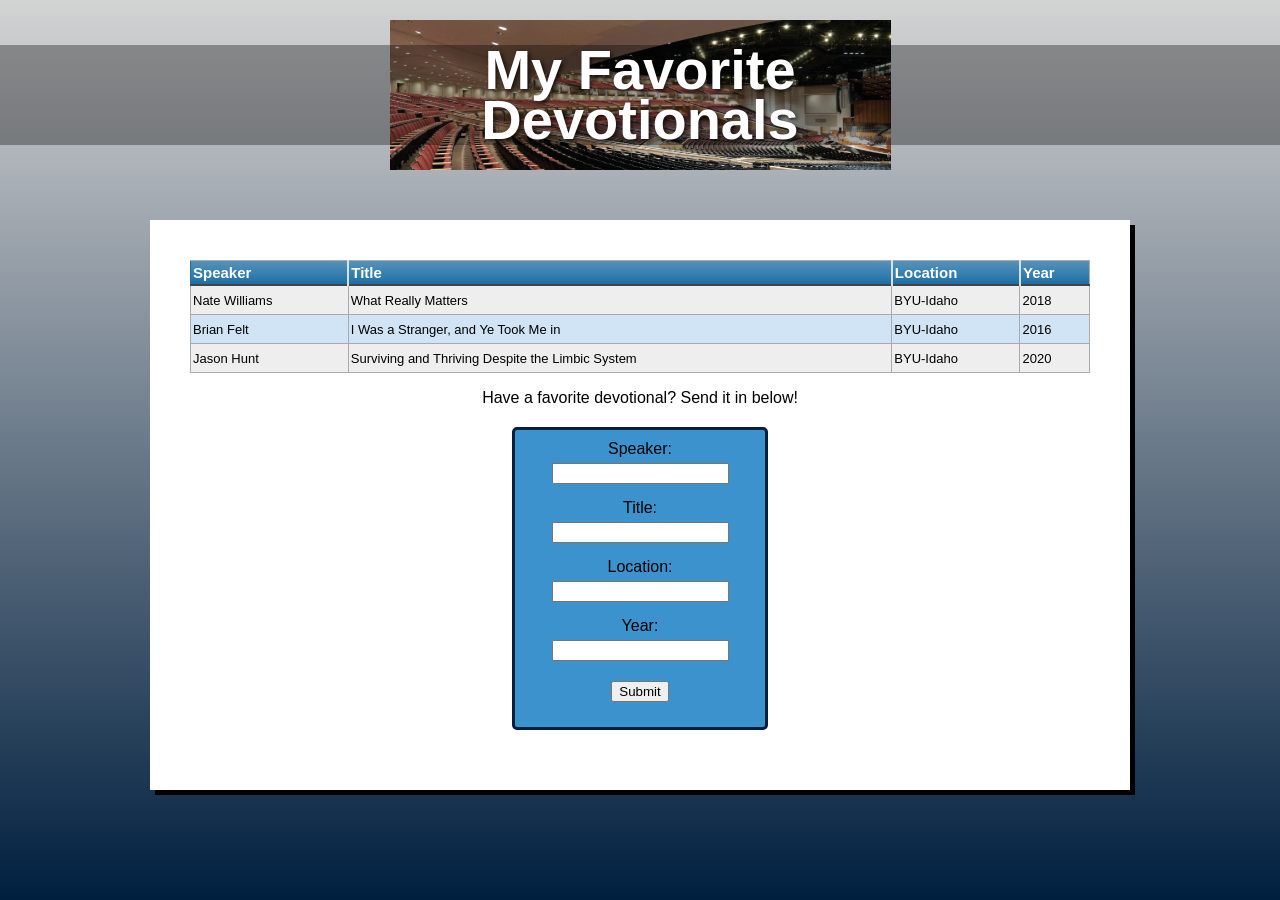
<file: ice/favorite_devo/favdevo.html>
<!DOCTYPE html>
<html lang="en">
<head>
  <meta charset="UTF-8" />
  <meta name="viewport" content="width=device-width, initial-scale=1.0"/>
  <title>My Favorite Devotionals</title>
  <link rel="stylesheet" href="styles/styles.css" />
</head>
<body>
  <div class="container">
    <header class="header">
      <div class="header-image">
        <h1>My Favorite<br>Devotionals</h1>
      </div>
    </header>
    <main>
      <div class="content-box">
        <!-- Add your devotional content here -->
        <table class="blueTable" style="height: 113px;" width="458">
          <thead>
            <tr>
              <th>Speaker</th>
              <th>Title</th>
              <th>Location</th>
              <th>Year</th>
            </tr>
          </thead>
          <tbody>
            <tr>
              <td>Nate Williams</td>
              <td><a href="https://www.byui.edu/speeches/nate-williams/what-really-matters" target="blank">What Really Matters</a></td>
              <td>BYU-Idaho</td>
              <td>2018</td>
            </tr>
            <tr>
              <td>Brian Felt</td>
              <td><a href="https://www.byui.edu/speeches/brian-felt/i-was-a-stranger-and-ye-took-me-in" target="blank">I Was a Stranger, and Ye Took Me in</a></td>
              <td>BYU-Idaho</td>
              <td>2016</td>
            </tr>
            <tr>
              <td>Jason Hunt</td>
              <td><a href="http://byui.edu/speeches/jason-hunt-surviving-and-thriving-despite-the-limbic-system" target="blank">Surviving and Thriving Despite the Limbic System</a></td>
              <td>BYU-Idaho</td>
              <td>2020</td>
            </tr>
          </tbody>
        </table>
        <p>Have a favorite devotional? Send it in below!</p>
        <form>
          <label for="Speaker">Speaker:</label><br>
          <input type="text" id="Speaker"><br>
          <label for="Title">Title:</label><br>
          <input type="text" id="Title"><br>
          <label for="Location">Location:</label><br>
          <input type="text" id="Location"><br>
          <label for="Year">Year:</label><br>
          <input type="text" id="Year"><br>
          <input type="submit" value="Submit">
        </form>
      </div>
    </main>
  </div>
</body>
</html>
</file>
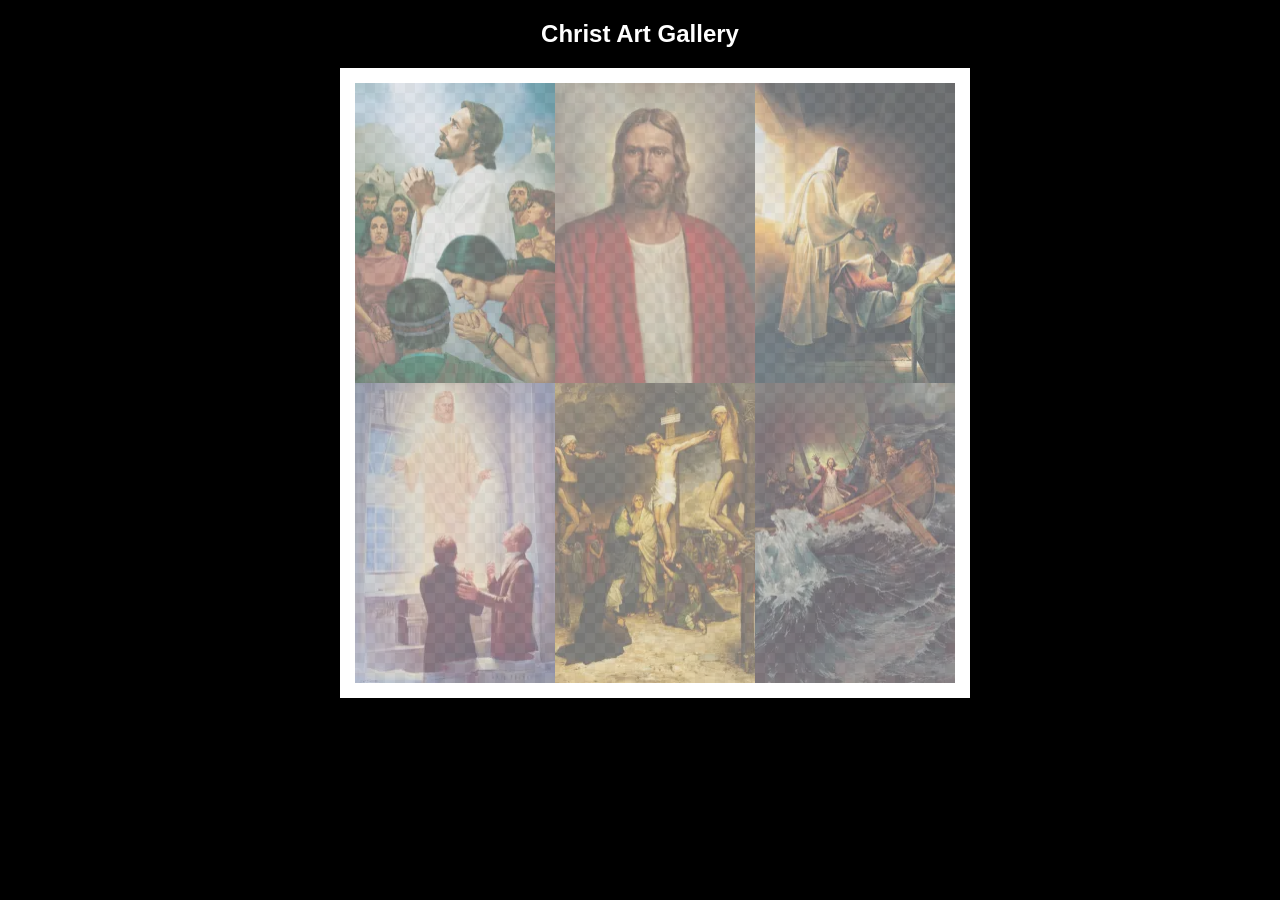
<file: ice/gallery/gallery.html>
<!DOCTYPE html>
<html lang="en">
<head>
    <meta charset="UTF-8">
    <meta name="viewport" content="width=device-width, initial-scale=1.0">
    <title>Images of Christ</title>
    <style>
        body {
            background: black;
        }
        #wrapper{
            width: 600px;
            margin: 0 auto;
        }
        nav {
            color: white;
            text-align: center;
            font-family: Haettenschweiler, 'Arial Narrow Bold', sans-serif;
        }
        #gallery{
            display: grid;
            grid-template-columns: 200px 200px 200px;
            border: 15px solid rgb(255, 255, 255);
            width: 100%;
            background-color: #ddd;
            background-image:
                linear-gradient(45deg, #ccc 26%, transparent 26%), 
                linear-gradient(135deg, #ccc 26%, transparent 26%),
                linear-gradient(45deg, transparent 75%, #ccc 75%),
                linear-gradient(135deg, transparent 75%, #ccc 75%);
            background-size: 20px 20px; /* Must be a square */
            background-position: 0 0, 10px 0, 10px -10px, 0px 10px; 
            
        }
        #gallery a {
            cursor: url('images/christus.png'), pointer;
        }
        #gallery img {
            /* make a thumbnail of the image that is 200x300 
               instead of using width and height here to help the page load faster */
            width: 200px; 
            height: 300px;

            opacity:50%;
            display:block;
        }
        #gallery img:hover{
            opacity: 100%;
        }
    </style>
</head>
<body>
    <div id="wrapper">
        <nav>
            <h1>Christ Art Gallery</h1>
        </nav>
        <main>
            <div id="gallery">
                <a href="images/big/img1.jpg"><img src="images/small/img1.webp" alt="huge file size" ></a>
                <a href="images/big/img2.jpg"><img src="images/small/img2.webp" alt="huge file size" ></a>
                <a href="images/big/img3.jpg"><img src="images/small/img3.webp" alt="huge file size" ></a>
                <a href="images/big/img4.jpg"><img src="images/small/img4.webp" alt="huge file size" ></a>
                <a href="images/big/img5.jpg"><img src="images/small/img5.webp" alt="huge file size" ></a>
                <a href="images/big/img6.jpg"><img src="images/small/img6.webp" alt="huge file size" ></a>
            </div>
        </main>
    </div>
</body>
</html>
</file>
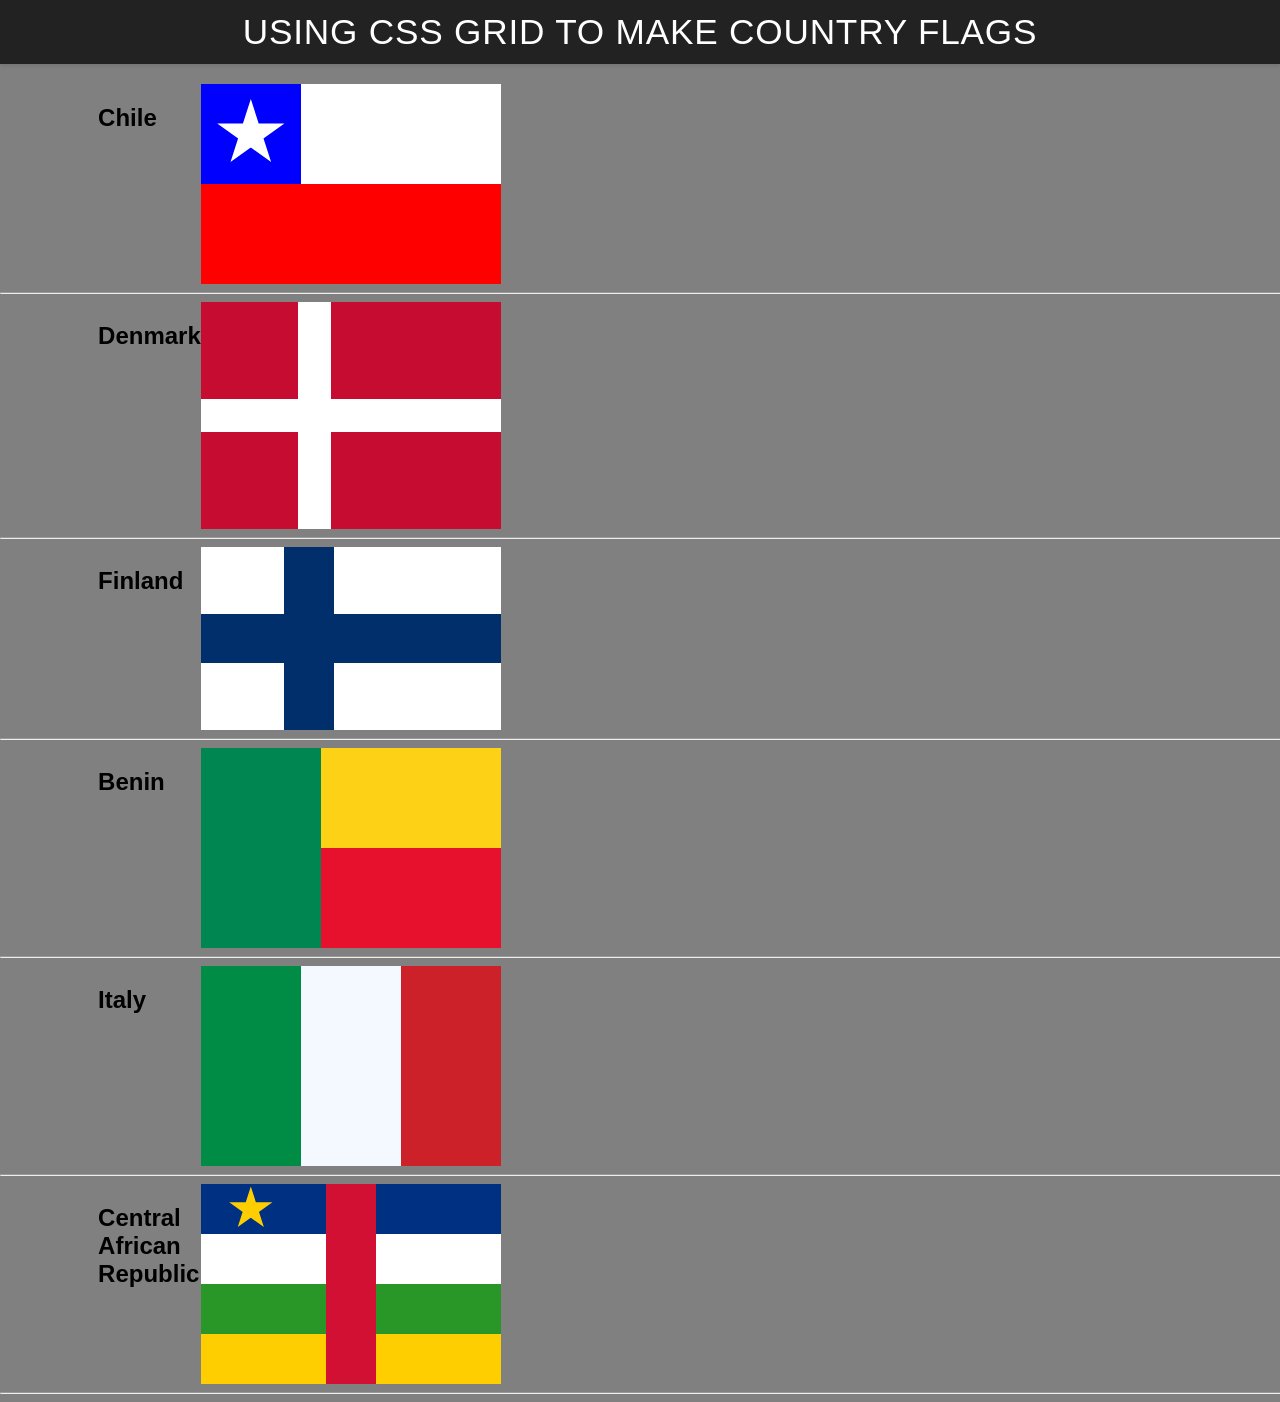
<file: ice/grid_flags/flags.html>
<!DOCTYPE html>
<html lang="en">

<head>
    <meta charset="UTF-8">
    <meta name="viewport" content="width=device-width, initial-scale=1.0">
    <title>Flag</title>
    <style>
        body {
            margin: 0;
            font-family: 'Helvetica Neue', sans-serif;
            background-color: gray;
        }

        header {
            background-color: #222;
            color: #fff;
            padding: 0.75rem 1.5rem;
            display: flex;
            align-items: center;
            justify-content: center;
            font-size: 1.1rem;
            letter-spacing: 0.05rem;
            text-transform: uppercase;
            box-shadow: 0 2px 4px rgba(0, 0, 0, 0.1);
        }

        header h1 {
            margin: 0;
            font-weight: 400;
        }
        main {
            display: grid;
            grid-template-columns: .1fr .1fr 1fr .1fr;
            margin-top: 20px;
        }
        hr {
            width: 100%;
            grid-column: 1 / 5;
        }
        h2 {
            grid-column: 2/3;
        }

        #blue {
            background: blue;
            grid-column: 1 / 2;
            display: grid;
            align-items: center;
            justify-items: center;
        }

        #blue .star {
            width: 70px;
            background: white;
        }

        #white {
            background: white;
            grid-column: 2 / 4;
        }

        #red {
            background: red;
            grid-column: 1 / 4;
        }

        #chile {
            display: grid;
            grid-template-columns: 1fr 1fr 1fr;
            grid-template-rows: 1fr 1fr;
            height: 200px;
            width: 300px;
        }

        .star {
            aspect-ratio: 1;
            clip-path: polygon(50% 0, 79% 90%, 2% 35%, 98% 35%, 21% 90%);
        }

        #denmark {
            display: grid;
            grid-template-columns: 12fr 4fr 21fr;
            grid-template-rows: 12fr 4fr 12fr;
            height: 227px;
            width: 300px;
            background: white;
        }

        #dred1 {
            grid-area: 1/1 / 2/2;
            background: #C60C30;
        }
        
        #dred2 {
            grid-area: 3/1 / 4/2;
            background: #C60C30;
        }
        
        #dred3 {
            grid-area: 1/3 / 2/4;
            background: #C60C30;
        }
        
        #dred4 {
            grid-area: 3/3 / 4/4;
            background: #C60C30;
        }

        #finland {
            display: grid;
            grid-template-columns: 5fr 3fr 10fr;
            grid-template-rows: 4fr 3fr 4fr;
            width: 300px;
            height: 183px;
            background: #002F6C;
        }

        #fwhite1 {
            grid-area: 1/1 / 2/2;
            background: white;
        }

        #fwhite2 {
            grid-area: 3/1 / 4/2;
            background: white;
        }

        #fwhite3 {
            grid-area: 1/3 / 2/4;
            background: white;
        }

        #fwhite4 {
            grid-area: 3/3 / 4/4;
            background: white;
        }

        #benin {
            display: grid;
            grid-template-columns: 2fr 3fr;
            grid-template-rows: 1fr 1fr;
            width: 300px;
            height: 200px;
        }

        #bgreen {
            grid-area: 1/1 / 3/2;
            background: #008751;
        }

        #byellow {
            grid-area: 1/2 / 2/3;
            background: #FCD116;
        }

        #bred {
            grid-area: 2/2 / 3/3;
            background: #E8112D;
        }

        #italy {
            display: grid;
            grid-template-columns: repeat(3,1fr);
            width: 300px;
            height: 200px;
        }

        #igreen {
            grid-column: 1/2;
            background: #008C45;
        }

        #iwhite {
            grid-column: 2/3;
            background: #F4F9FF;
        }
        
        #ired {
            grid-column: 3/4;
            background: #CD212A;
        }

        #car {
            display: grid;
            grid-template-columns: 5fr 2fr 5fr;
            grid-template-rows: repeat(4,1fr);
            width: 300px;
            height: 200px;
        }

        #carblue {
            grid-area: 1/1 / 2/4;
            background: #003082;
            display: grid;
            grid-template-columns: 11fr 18fr 91fr;
            align-items: center;
        }

        #carblue .star {
            grid-column: 2/3;
            height: 45px;
            background: #FFCE00;
        }

        #carwhite {
            grid-area: 2/1 / 3/4;
            background: white;
        }

        #cargreen {
            grid-area: 3/1 / 4/4;
            background: #289728;
        }

        #caryellow {
            grid-area: 4/1 / 5/4;
            background: #FFCE00;
        }

        #carred {
            grid-area: 1/2 / 5/3;
            background: #D21034;
        }
        
    </style>
</head>

<body>
    <header>
        <h1>Using CSS Grid to make Country Flags</h1>
    </header>
    <main>
        <h2>Chile</h2>
        <div id="chile">
            <div id="blue">
                <div class="star"></div>
            </div>
            <div id="white"></div>
            <div id="red"></div>
        </div>
        <hr>

        <h2>Denmark</h2>
        <div id="denmark">
            <div id="dred1"></div>
            <div id="dred2"></div>
            <div id="dred3"></div>
            <div id="dred4"></div>
        </div>
        <hr>

        <h2>Finland</h2>
        <div id="finland">
            <div id="fwhite1"></div>
            <div id="fwhite2"></div>
            <div id="fwhite3"></div>
            <div id="fwhite4"></div>
        </div>
        <hr>

        <h2>Benin</h2>
        <div id="benin">
            <div id="bgreen"></div>
            <div id="byellow"></div>
            <div id="bred"></div>
        </div>
        <hr>

        <h2>Italy</h2>
        <div id="italy">
            <div id="igreen"></div>
            <div id="iwhite"></div>
            <div id="ired"></div>
        </div>
        <hr>

        <h2>Central African Republic</h2>
        <div id="car">
            <div id="carblue">
                <div class="star"></div>
            </div>
            <div id="carwhite"></div>
            <div id="cargreen"></div>
            <div id="caryellow"></div>
            <div id="carred"></div>
        </div>
        <hr>

    </main>
</body>

</html>
</file>
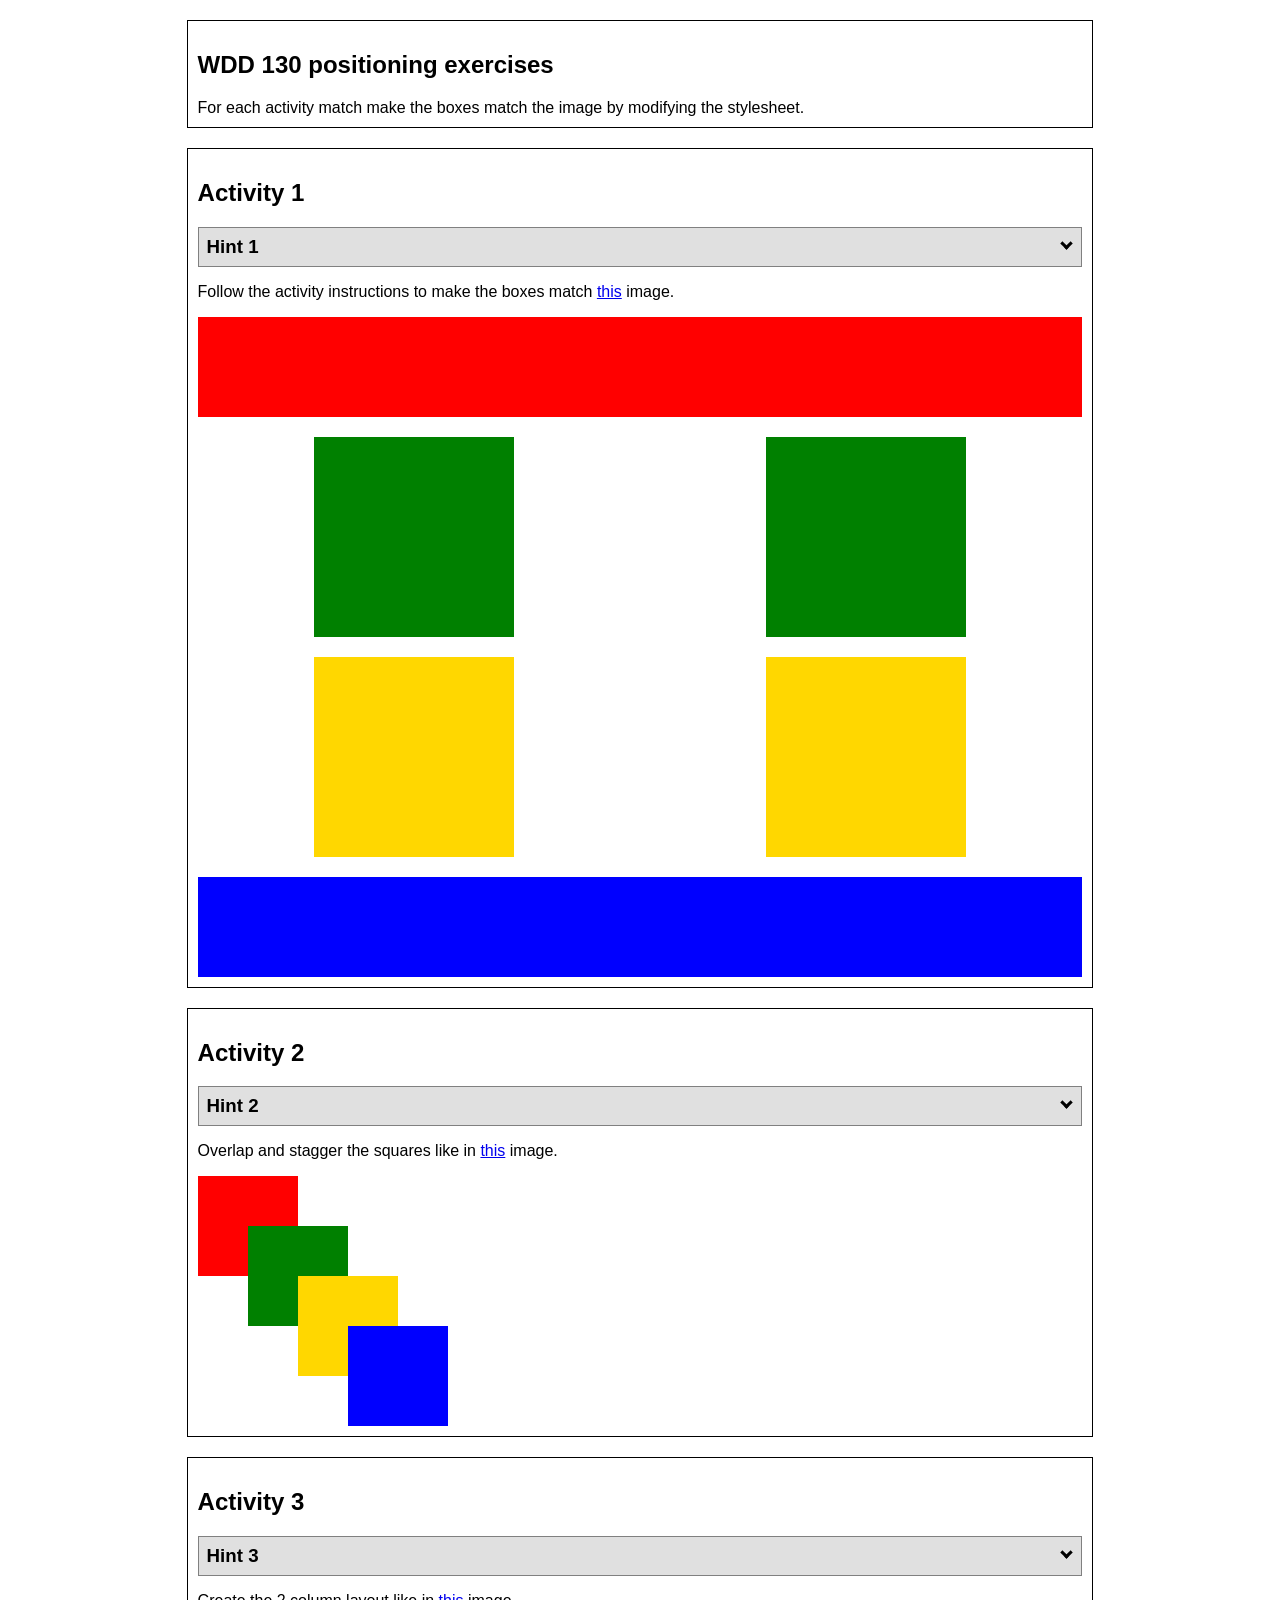
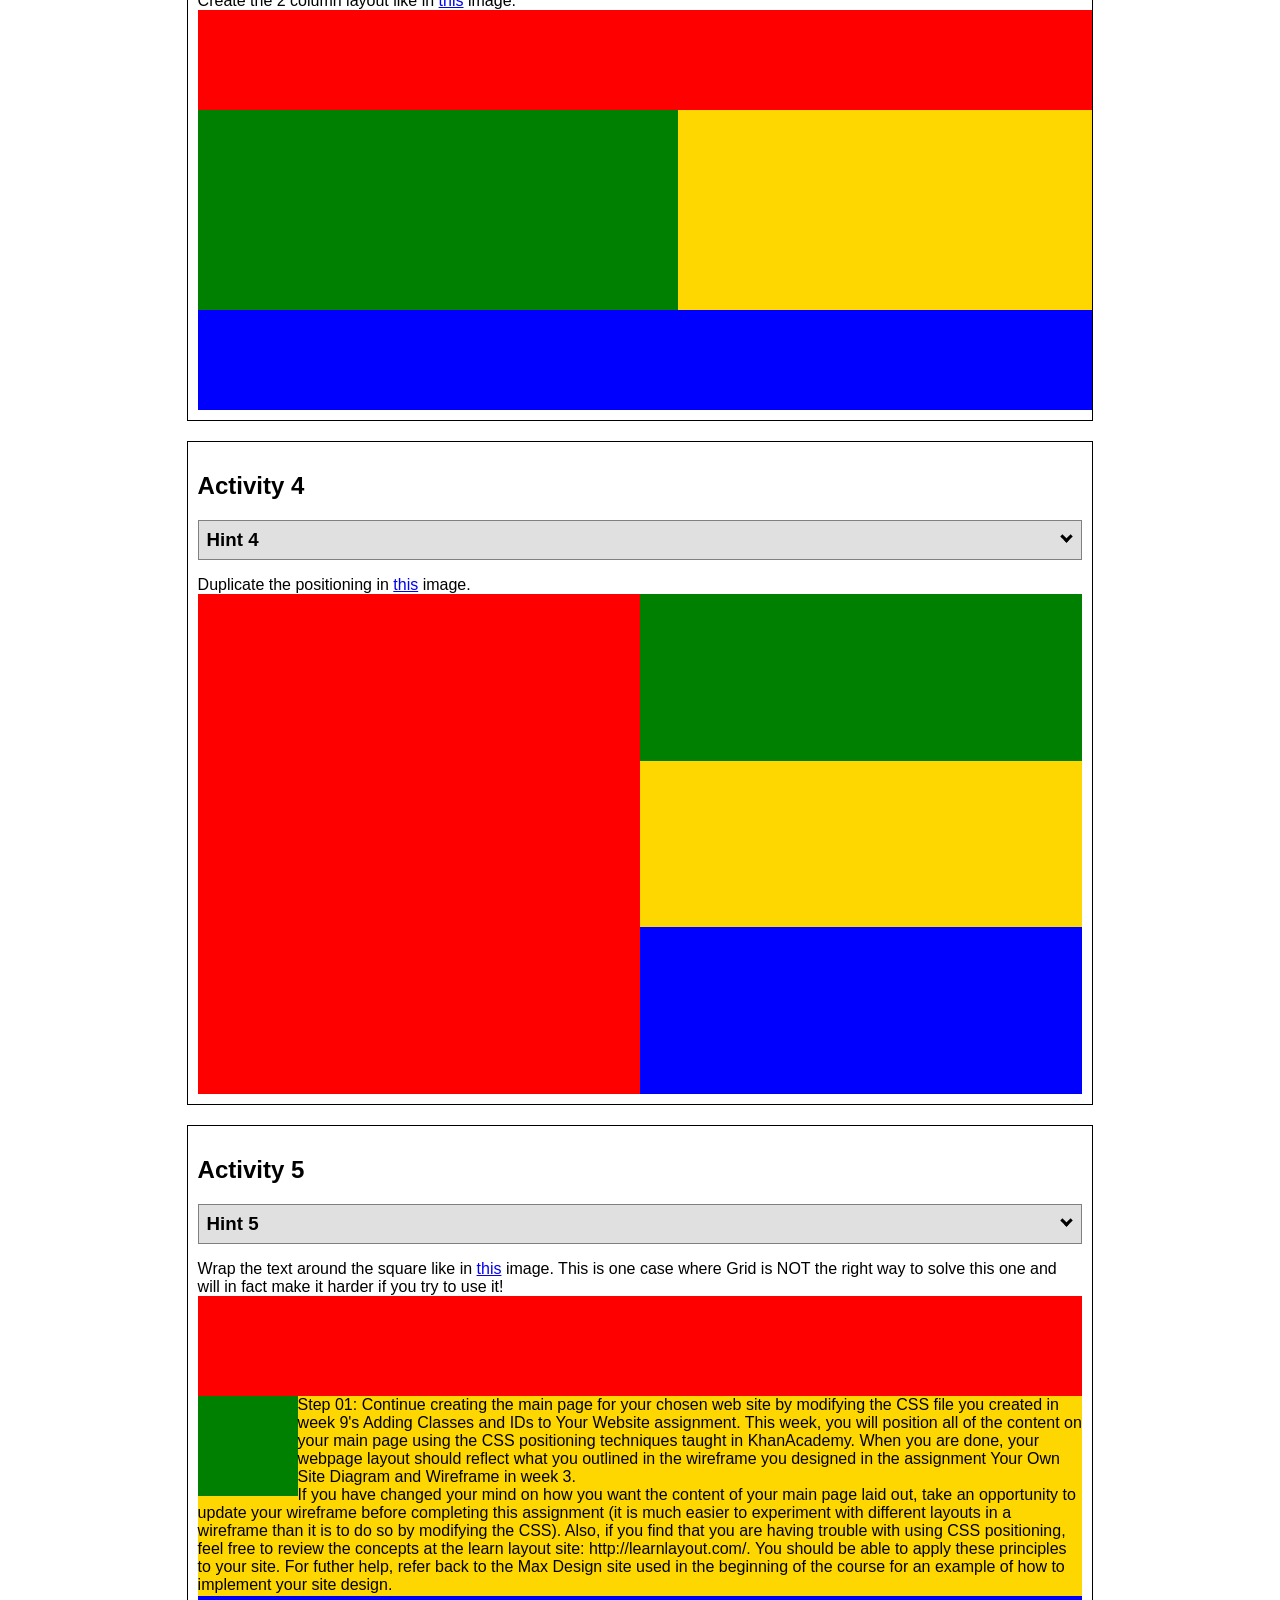
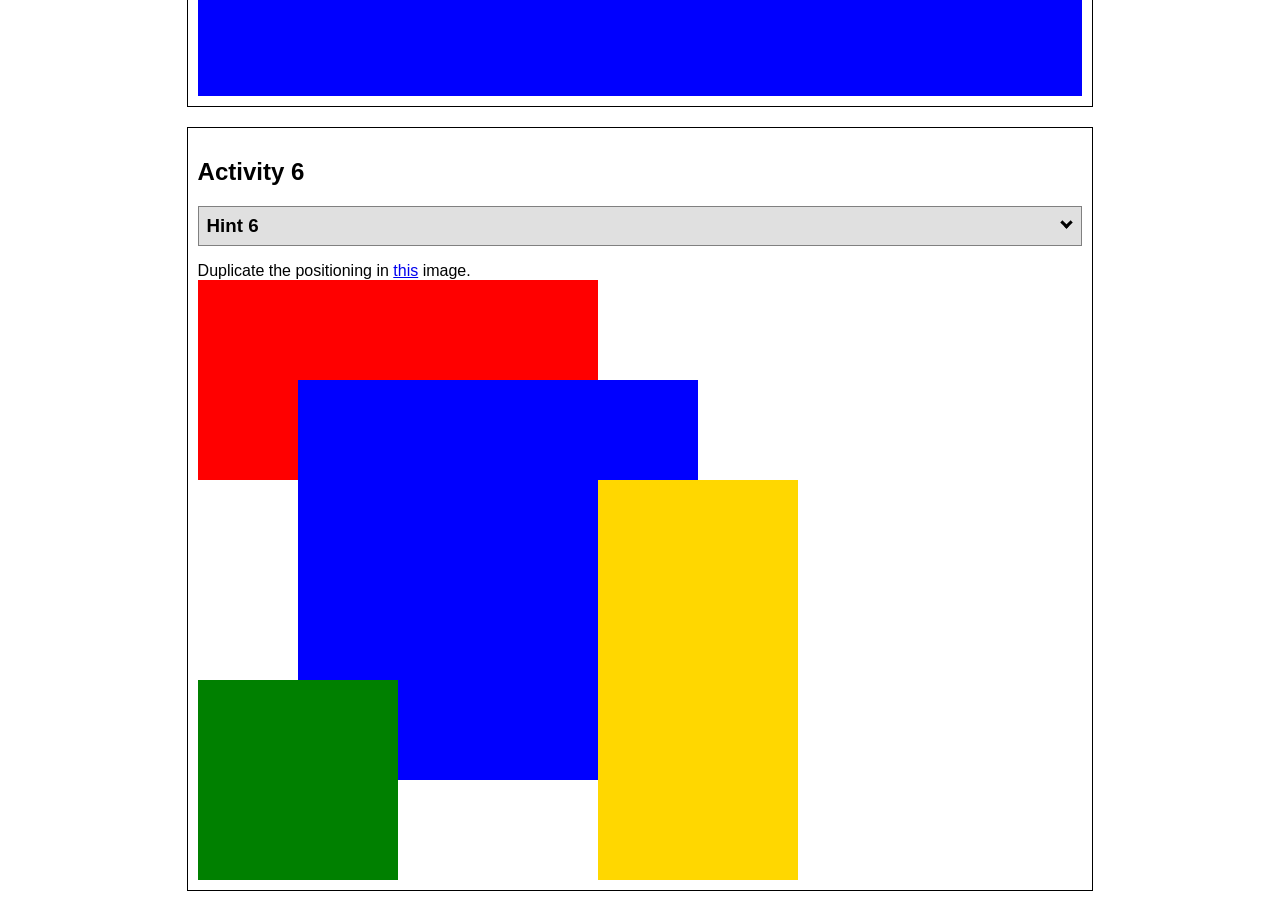
<file: ice/positioning/positioning.html>
<!DOCTYPE html>
<html lang="en">
  <head>
    <!-- HTML - Name: positioning.html -->
    <title>Positioning Activity</title>
    <link rel="stylesheet" type="text/css" href="positionstyles.css" />
  </head>
  <body>
    <div class="activity">
      <h2>WDD 130 positioning exercises</h2>
      For each activity match make the boxes match the image by modifying the stylesheet.</div>
    <div class="activity">
      <h2>Activity 1</h2>
      <section class="hint"><input type="checkbox" ><i></i> <h3>Hint 1</h3><div><p>Use the activity instructions for the firt activity</a></p></div></section>
      <p>Follow the activity instructions to make the boxes match  <a href="images/example1.png" target="_blank">this</a> image.</p>
      <div class="content1" >
        <div class="red1" ></div>
        <div class="green1" ></div>
        <div class="green1" ></div>
        <div class="yellow1"></div>
        <div class="yellow1"></div>
        <div class="blue1"></div>
      </div>
    </div>
    <div class="activity">
      <h2>Activity 2</h2>
      <section class="hint"><input type="checkbox" > <h3>Hint 2</h3><i></i><div>
      <ul>
      <li>grid-template-columns: 50px 50px 50px 50px 50px </li></ul></div></section>
      <p>Overlap and stagger the squares like in <a href="images/example2.png" target="_blank">this</a> image.</p>
      <div class="content2" >
        <div class="red2" ></div>
        <div class="green2" ></div>
        <div class="yellow2"></div>
        <div class="blue2"></div>
      </div>
    </div>
    <div class="activity">
      <h2>Activity 3</h2>
      <section class="hint"><input type="checkbox" > <h3>Hint 3</h3><i></i><div><p>This one is going to be best solved with CSS Grid. Remember to make the boxes the right width first...then start moving them around. </p><h4>Properties used:</h4><ul><li>display:grid;</li><li>grid-template-columns:</li><li>grid-column-gap:</li>
        <li>grid-column:</li>  </ul></div></section>
      Create the 2 column layout like in <a href="images/example3.png" target="_blank">this</a>  image.
      <div class="content3" >
        <div class="red3" ></div>
        <div class="green3" ></div>
        <div class="yellow3"></div>
        <div class="blue3"></div>
      </div>
    </div>
    <div class="activity">
      <h2>Activity 4</h2>
      <section class="hint"><input type="checkbox" > <h3>Hint 4</h3><i></i><div><p>For the others we have been primarily concerned with width. For this one you will need to adjust height as well. </p><h4>Properties used:</h4><ul><li>display:grid;</li><li>grid-template-columns:</li><li>grid-row:</li></ul></div></section>
      Duplicate the positioning in <a href="images/example4.png" target="_blank">this</a> image. 
      <div class="content4" >
        <div class="red4" ></div>
        <div class="green4" ></div>
        <div class="yellow4"></div>
        <div class="blue4"></div>
      </div>
    </div>

    <div class="activity">
      <h2>Activity 5</h2>
      <section class="hint"><input type="checkbox" > <h3>Hint 5</h3><i></i><div><p>Grid is <strong>not</strong> the right way to do this.  In fact there is only one way to really do that...and that is with float. Remember that we float the thing we want the text to wrap around.  Also remember to start by making all the shapes the right size and shape.</p><h4>Properties used:</h4><ul><li>float: left;</li></ul></div></section>
      Wrap the text around the square like in <a href="images/example5.png" target="_blank">this</a> image. This is one case where Grid is NOT the right way to solve this one and will in fact make it harder if you try to use it!
      <div class="content5" >
        <div class="red5" ></div>
        <div class="green5" ></div>
        <div class="yellow5">Step 01: Continue creating the main page for your chosen web site by modifying the CSS file you created in week 9's Adding Classes and IDs to Your Website assignment. This week, you will position all of the content on your main page using the CSS positioning techniques taught in KhanAcademy. When you are done, your webpage layout should reflect what you outlined in the wireframe you designed in the assignment Your Own Site Diagram and Wireframe in week 3. <br />
          If you have changed your mind on how you want the content of your main page laid out, take an opportunity to update your wireframe before completing this assignment (it is much easier to experiment with different layouts in a wireframe than it is to do so by modifying the CSS). Also, if you find that you are having trouble with using CSS positioning, feel free to review the concepts at the learn layout site: http://learnlayout.com/. You should be able to apply these principles to your site. For futher help, refer back to the Max Design site used in the beginning of the course for an example of how to implement your site design.</div>
        <div class="blue5"></div>
      </div>
    </div>
    <div class="activity">
      <h2>Activity 6</h2>
      <section class="hint"><input type="checkbox" > <h3>Hint 6</h3><i></i><div><p>This one is all about visualizing the grid behind the layout. If you are having a hard time doing that first: all the sizes are even multiples of 100, and second here is another example with the lines drawn: <a href="images/example6-hint.png" target="_blank">example 6 with lines</a>. For this one you will find it easiest if you use px for the column width. You can also use <kbd>z-index</kbd> to control the element layering.    </p><h4>Properties used:</h4><ul><li>display:grid;</li><li>grid-template-columns:</li><li>grid-column:</li><li>grid-row:</li><li><a href="https://www.w3schools.com/cssref/pr_pos_z-index.asp" target="_blank">z-index:</a></li></ul></div></section>
      Duplicate the positioning in <a href="images/example6.png" target="_blank">this</a> image.
      <div class="content6" >
        <div class="red6" ></div>
        <div class="green6" ></div>
        <div class="yellow6"></div>
        <div class="blue6"></div>
      </div>
    </div>
  </body>
</html>
</file>
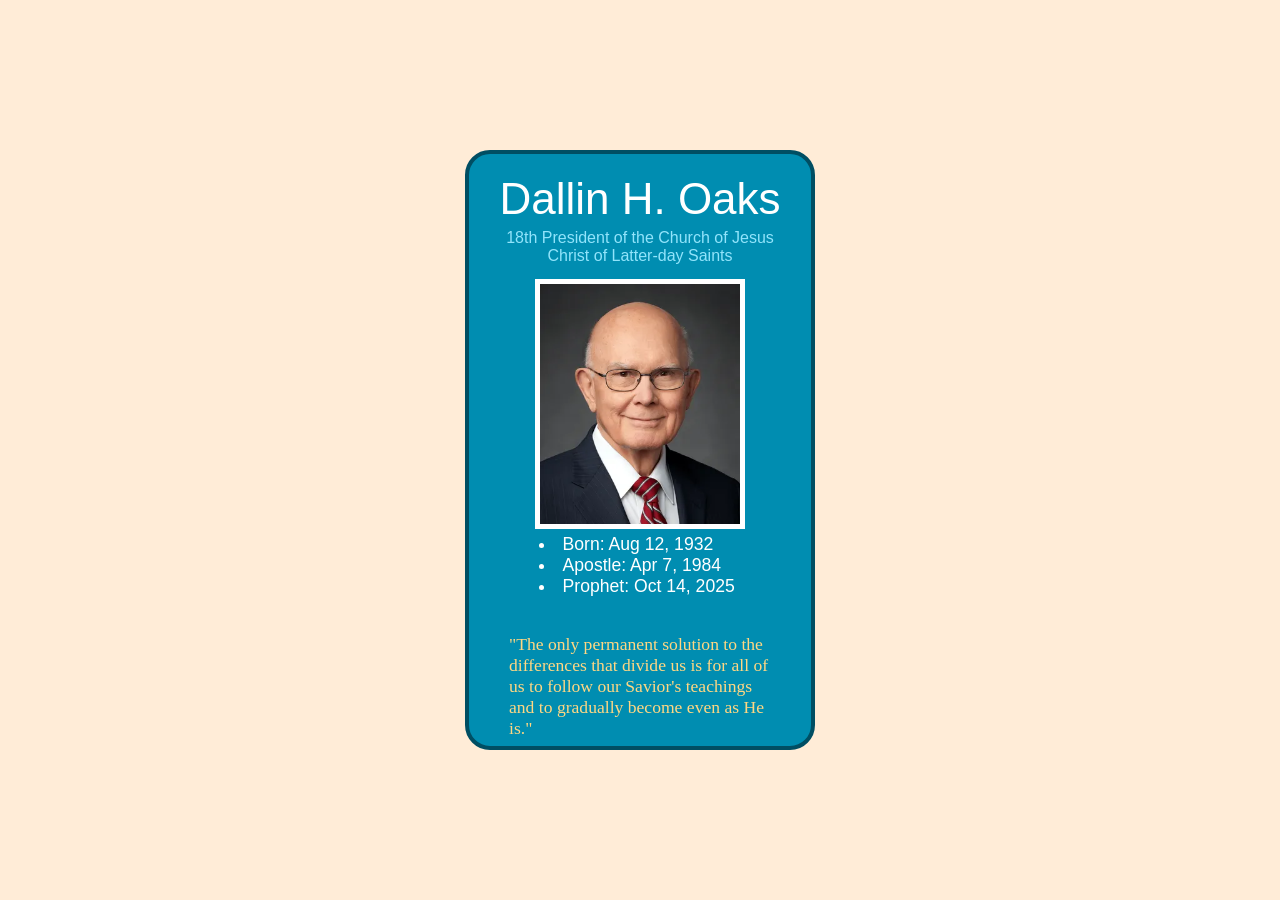
<file: ice/prophet_cards/oaks.html>
<!DOCTYPE html>
<html lang="en">
<head>
    <meta charset="UTF-8">
    <meta name="viewport" content="width=device-width, initial-scale=1.0">
    <title>Dallin H. Oaks</title>
    <style>
        /* Insert styles here, this is called an internal stylesheet  */
        body {
            background: #FFECD7;
            display: flex;
            align-items: center;
            height: 100vh;
            padding: 0;
            margin: 0;
        }

        #box {
            background: #008DB1;
            display: grid;
            grid-template-rows: 75px 50px 255px 100px 100px;
            text-align: center;
            width: 350px;
            height: 600px;
            padding: 0px 30px;
            border-color: #004E63;
            border-style: solid;
            border-width: 4px;
            border-radius:25px;
            margin: 0 auto;
            box-sizing: border-box;
        }

        #box h1 {
            color: #FFFFFF;
            font-family: Helvetica;
            font-size: 2.75em;
            font-weight: 200;
            margin-top: 20px;
        }

        #box a {
            color: #91E4FB;
            font-family: Helvetica;
            text-decoration: none;
        }

        #box img {
            width: 200px;
            border-style: solid;
            border-width: 5px;
            border-color: #FFFFFF;
            margin: 0 auto;
        }

        #box img:hover {
            animation: mymove 5s 1;
        }

        @keyframes mymove {
            100% {rotate: y 360deg;}
        }

        #box ul {
            color: #FFFFFF;
            font-family: Helvetica;
            font-size: 1.1em;
            list-style-position: inside;
            text-align: left;
            margin: 0;
        }

        #box p {
            color: #FFd783;
            font-family: 'Brush Script MT';
            font-size: 1.1em;
            text-align: left;
            margin: 0 10px;
        }
    </style>
</head>
<body>
    <!-- Insert HTML elements here -->
     <div id="box">
        <h1>Dallin H. Oaks</h1>
        <a href="https://churchofjesuschrist.org">18th President of the Church of Jesus Christ of Latter-day Saints</a>
        <img src="images/oaks.webp" alt="Portait photo of President Dallin H. Oaks">
        <ul>
            <li>Born: Aug 12, 1932</li>
            <li>Apostle: Apr 7, 1984</li>
            <li>Prophet: Oct 14, 2025</li>
        </ul>
        <p>"The only permanent solution to the differences 
            that divide us is for all of us to follow our 
            Savior's teachings and to gradually become 
            even as He is."</p>
     </div>
</body>
</html>
</file>
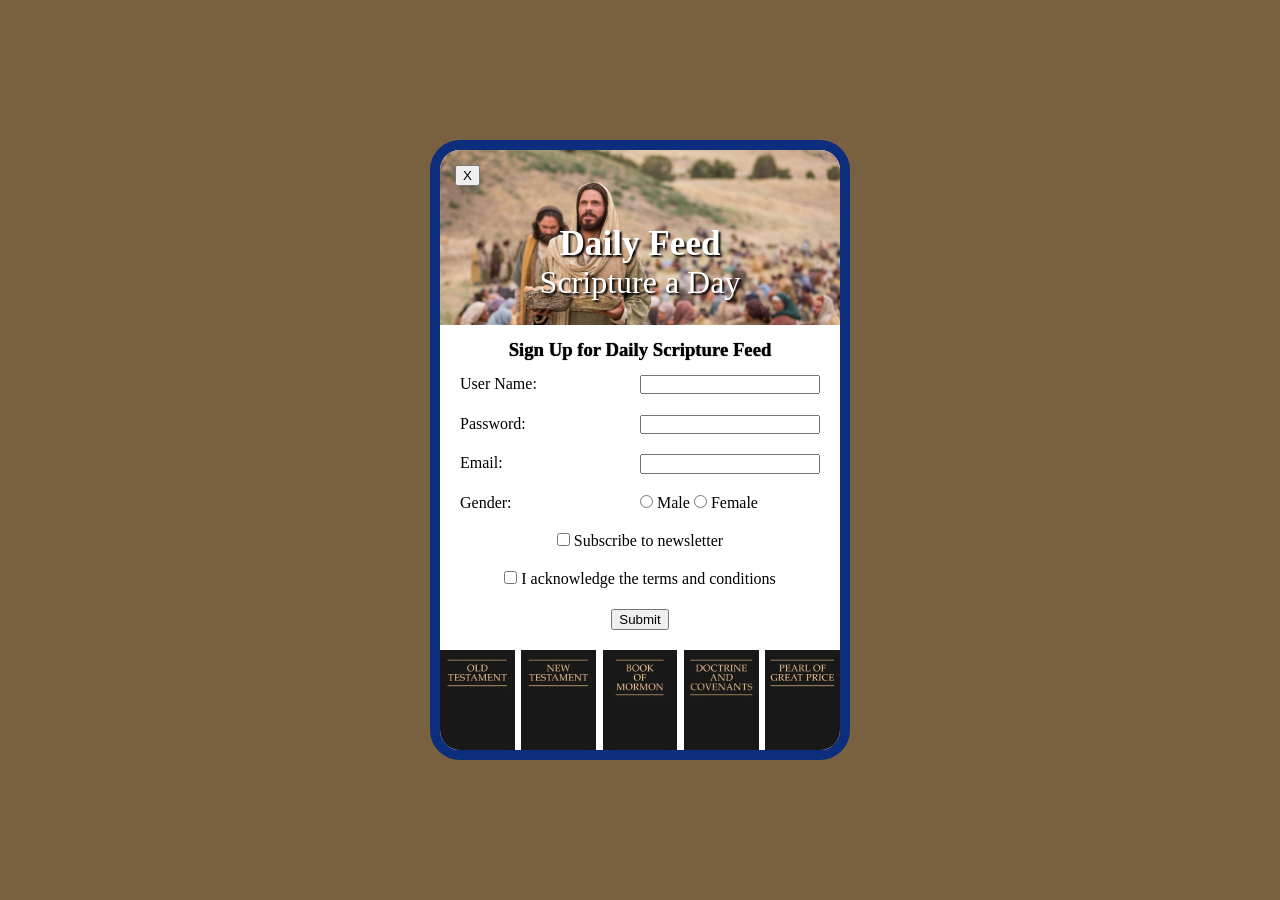
<file: ice/signup/signup.html>
<!DOCTYPE html>
<html lang="en">

<head>
    <meta charset="UTF-8">
    <meta name="viewport" content="width=device-width, initial-scale=1.0">
    <title>Daily Feed Sign Up</title>

    <style>
        * {
            margin: 0;
        }

        html {
            height: 100%;
        }

        body {
            background: rgb(120, 96, 64);
            height: 100%;
            display: flex;
            align-items: center;
        }

        #formContainer {
            border-style:solid;
            border-radius: 30px;
            border-width: 10px;
            border-color: #0d2e7c;
            overflow: hidden;
            height: 600px;
            width: 400px;
            margin: 0 auto;
            display: grid;
            grid-template-columns: 1fr;
            grid-template-rows: 175px 50px 1fr 100px;
            background-color: white;
        }

        #header_intro {
            grid-area: 1/1 / 2/2;
            background-image: url("images/jesus_feeds_5000.jpeg");
            background-size: cover;
            width: 100%;
            height: 100%;
            place-items: center;
            align-content: center;
            display: grid;
            position: relative;
        }

        #header_intro h1, #header_intro h2 {
            color: white;
            text-shadow: 2px 2px 2px black;
            font-size: 2em;
        }

        #header_intro h1 {
            margin-top: 50px;
            font-size: 2.2em;
        }

        #header_intro h2 {
            font-weight: 100;
        }

        #closeBtn {
            position: absolute;
            top: 15px;
            left: 15px;
        }

        #formContainer h3 {
            text-align: center;
            place-self: center;
            text-shadow: 0px 0px 1px black;
        }

        #myForm {
            display: grid;
            grid-template-columns: 1fr 1fr;
            width: 100%;
            height: 100%;
            /* gap: 20px 0px; */
            padding: 0px 20px;
            box-sizing: border-box;
        }

        #myForm label {
            grid-column-start: 1;
        }

        #myForm input {
            grid-column-start: 2;
            height: 1em;
        }

        #myForm section {
            justify-self: center;
            grid-column: 1/3;
        }

        #scripture_bar {
            display: flex;
            grid-template-columns: repeat(5,1fr);
            width: 100%;
            justify-content: space-between;
        }
        
        #scripture_bar img {
            height: 100px;
        }

    </style>

</head>

<body>
    <div id="formContainer">
        <div id="header_intro">
            <button type="button" id="closeBtn">X</button>
            <h1>Daily Feed</h1>
            <h2>Scripture a Day</h2>
        </div>
        <h3><b>Sign Up for Daily Scripture Feed</b></h3>
        <form id="myForm">
            <label for="username">User Name:</label>
            <input type="text" id="username" name="username" required>

            <label for="password">Password:</label>
            <input type="password" id="password" name="password" required>

            <label for="email">Email:</label>
            <input type="email" id="email" name="email" required>

            <label>Gender:</label>
            <div>
                <input type="radio" id="male" name="gender" value="male" required>
                <label for="male">Male</label>
                <input type="radio" id="female" name="gender" value="female" required>
                <label for="female">Female</label>
            </div>

            <section>
                <input type="checkbox" id="newsletter" name="newsletter">
                <label for="newsletter">Subscribe to newsletter</label>
            </section>

            <section>
                <input type="checkbox" id="conditions" name="conditions" required>
                <label for="conditions">I acknowledge the terms and conditions</label>
            </section>

            <section>
                <button type="submit">Submit</button>
            </section>
        </form>
        <div id="scripture_bar">
            <img src="images/old_testament.webp" alt="Cover of the Old Testament">
            <img src="images/new_testament.webp" alt="Cover of the New Testament">
            <img src="images/book_of_mormon.webp" alt="Cover of the Book of Mormon">
            <img src="images/doctrine_and_covenants.webp" alt="Cover of the Doctrine and Covenants">
            <img src="images/pearl_of_great_price.webp" alt="Cover of the Pearl of Great Price">
        </div>
    </div>

    <div id="output"></div>

    <script>
        // Here is some Javascript to start looking forward to wdd131
        document.getElementById("closeBtn").addEventListener("click", function () {
            document.getElementById("formContainer").style.display = "none";
         });
        const form = document.getElementById('myForm');
        const output = document.getElementById('output');

        form.addEventListener('submit', function (event) {
            event.preventDefault(); // Stop form from actually submitting

            const formData = new FormData(form);
            const entries = [];

            for (const [key, value] of formData.entries()) {
                if (key == "password") {
                    entries.push(`<strong>${key}</strong>: ${value} (you should probably encrypt the password)`);
                } else {
                    entries.push(`<strong>${key}</strong>: ${value}`);
                }
            }

            output.innerHTML = `
            <br>  
            <h3>Here is the data that would be sent to the server:</h3>
            <ul>
                ${entries.map(item => `<li>${item}</li>`).join('')}
            </ul>
            `;
                });
    </script>

</body>

</html>
</file>
<file: styles/styles.css>
* {
    margin: 0;
    padding: 0;
    box-sizing:border-box;
}

:root {
    --black: #000000;
    --deep_blue: #13293D;
    --accent_blue: #18435A;
    --silver: #C6C7C4;
    --platinum: #EEF0F2;
    /* And fonts are:
    Titles: Noto Serif
    Sub-Headings/Button Titles: Iosevka Charon
    Paragraphs: Instrument Sans */
}

body {
    min-height: 100vh;
    display: flex;
    flex-direction: column;
    background-color:var(--deep_blue);
    color: var(--platinum);
    font-family: "Instrument Sans", sans-serif;
}

h1 {
    margin: 80px auto;
    font-size: 4em;
    font-family: "Iosevka Charon", serif;
}

p {
    margin: 0 auto;
}

nav {
    width:98%;
    height: 50px;
    margin: 10px 1%;
    box-sizing:border-box;
    display:flex;
    align-items: center;
    justify-content: space-evenly;
    background-color:#18435A;
}

nav a {
    width: 400px;
    height: 50px;
    display: flex;
    align-items: center;
    justify-content: center;
    color:var(--platinum);
    text-decoration: none;
    font-family: 'Iosevka Charon', sans-serif;
}

nav a:hover {
    background-color: var(--black);
    color:var(--silver);
}

#about {
    width: 50%;
    margin: 150px auto;
    text-align: center;
}

#logo {
    width: 150px;
    height: 150px;
    border:4px solid var(--black);
    border-radius: 50%;
    object-fit:cover;
}

#about p {
    max-width: 500px;
    padding: 20px;
    border: 4px var(--black) solid;
    border-radius: 20px;
    margin:150px auto 0px auto;
    background-color:var(--accent_blue);
    color:var(--platinum);
    line-height: 2em;
    font-family: "Instrument Sans";
}

main {
    width: 80%;
    margin:150px auto;
    display:grid;
    grid-template-columns: 1fr 1fr;
    grid-gap: 25px;
    place-items: center;
}

.link_block {
    width: 100%;
    max-width: 440px;
    max-height: 260px;
    display: grid;
    place-items: center;
}

.link_block a {
    grid-area: 1/1 / 1/1;
}

.link_block img{
    width: 100%;
    filter:blur(4px);
    transition: filter 0.3s ease;
}

.link_block img:hover {
    filter:blur(0px);
}

.link_block h2 {
    grid-area: 1/1 / 1/1;
    z-index: 1;
    min-width: 33%; 
    height: 2em;
    display: flex;
    align-items: center;
    justify-content: center;
    background-color: rgb(0,0,0,.6);
    color: var(--platinum);
    text-shadow: 2px 2px 2px var(--black);
    font-family: "Iosevka Charon", serif;
}

#contact {
    width: 100%;
    height: auto;
    max-width: 440px;
    max-height: 260px;    
    aspect-ratio: 22/13;
    overflow-x: hidden;
    overflow-y: auto;
    border: 4px solid var(--black);
    box-sizing: content-box;
    text-align: center;
    background-color: var(--accent_blue);
    color: var(--platinum);
}

#contact h2 {
    padding: 25px;
    text-shadow: 2px 2px 2px var(--black);
    font-family: "Iosevka Charon", serif;
}

#contact_form label{
    font-family: "Instrument Sans", sans-serif;
}

#contact_form input{
    font-family: "instrument Sans", sans-serif;
}

footer {
    width: 100%;
    height: 150px;
    margin-top: auto;
    display: flex;
    align-items: center;
    justify-content: space-evenly;
    background-color: var(--accent_blue);
    color: var(--silver);
    font-family: "Noto Serif", serif;
}

footer ul {
    min-width: 25%;
    display: flex;
    list-style-type: none;
}

footer img {
    width: 40px;
    margin-right: 40px;
}

.ice_block {
    width: 400px;
    padding: 20px;
    border: 4px solid var(--black);
    border-radius: 10px;
    box-sizing: content-box;
    background-color: var(--accent_blue);
}

.ice_block img{
    width: 400px;
    height: 300px;
    margin-top: 20px;
    transition: transform 0.3s ease;
}

.ice_block img:hover {
    transform:scale(1.1);
}

#report_wrapper {
    grid-column: 1/3;
}

.report_block {
    margin-bottom: 40px;
    box-sizing: border-box;
    display: grid;
    background-color: var(--black);
    border-left: 8px solid var(--accent_blue);
    border-radius: 10px;
    padding: 0 20px;
}

.report_block h2 {
    margin: 40px 0;
    font-family: "Iosevka Charon", serif;
    border-bottom: 2px solid var(--accent_blue);
    padding-bottom: 20px;
}

.report_block a {
    width: auto;
    height: 50px;
    background-color: var(--accent_blue);
    text-decoration: none;
    font-family: "Instrument Sans", sans-serif;
    display: flex;
    align-items: center;
    justify-content: center;
    color:var(--platinum);
    text-decoration: none;
    font-family: 'Iosevka Charon', sans-serif;
    border-radius: 10px;
}

.report_block a:hover {
    background-color: var(--deep_blue);
    color:var(--silver);
}

.report_block p {
    margin: 40px;
    max-width: 500px;
    line-height: 1.5em;
    font-family: "Instrument Sans", sans-serif;
}
</file>
<file: wwr/styles/style.css>
@font-face {
  font-family: alegreya;
  src: url("../fonts/AlegreyaSC-Regular.ttf");
}

@font-face {
  font-family: atkinson;
  src: url("../fonts/AtkinsonHyperlegible-Regular.ttf")
}

:root {
  --primary-color: #001f3b;
  --secondary-color: #527f38;
  --accent1-color: #7196a8;
  --accent2-color: #F88125;
  --heading-fonts: alegreya, Georgia, serif;
  --paragraph-fonts: atkinson, Helvetica, sans-serif;
}

body {
    background-color: white; /*var(--primary-color)*/
    font-family: var(--paragraph-fonts);
    font-size: 22px;
    margin: 0;
    padding: 0;
}
h2 {
    margin: 0;
}

#content {
    max-width: 1600px;
    margin: 0 auto;
}

header {
    background-color: var(--accent1-color);
    display: grid;
    grid-template-columns: 150px auto;
}

.logo {
    width: 100px;
}

#logo_link {
    padding-top: 0px;
    justify-self: center;
    align-self: center;
}

nav {
    display: flex;
    justify-content: space-around;
}

nav a {
    text-align: center;
    color: var(--primary-color);
    text-decoration: none;
    padding: 35px;
}

nav a:hover {
    background-color: var(--primary-color);
    color: white;
}

#hero {
    display: grid;
    grid-template-columns: 1fr 3fr 1fr;
    margin-top: -100px;
}

#hero-box {
    grid-column: 1/4;
    grid-row: 1/3;
    z-index: -1;
}

#hero-img {
    width: 100%;
}

.home-title {
    color: white;
    text-align: center;
    font-family: var(--heading-fonts);
    font-size: 2em;
    margin-top: 10px;
}

#hero-msg {
    grid-column: 2/3;
    grid-row: 1/2;
    margin-top: 100px;
}

#hero-msg h4 {
    color: white;
    text-align: center;
}

.button-box {
    text-align: center;
}

.book, .join {
    background-color: var(--accent2-color);
    color: var(--primary-color);
    text-decoration: none;
    font-size: 18px;
    padding: 15px 30px;
    margin-top: 50px;
    border-radius: 5px;
    display: inline-block;
    transition: transform .5s ease-out;
}

.book:hover, .join:hover {
    opacity: .9;
    transform: scale(1.1);
}

main {
    display: grid;
    grid-template-columns: repeat(10, 1fr);
    /*grid-template-rows: 9;*/
}

main section {
    text-align: center;
}

main section img {
    box-sizing: border-box;
}

.rivers-card, .camping-card, .rapids-card {
    margin: 200px 0;
}

.rivers-card {
    grid-area: 2/2 / 3/4;
}

.camping-card {
    grid-area: 2/5 / 3/7;
}

.rapids-card {
    grid-area: 2/8 / 3/10;
}

.card-img {
    border: 10px solid black;
    width: 100%;
    transition: transform .5s;
    box-shadow: 5px 5px 10px #6f7364;
}

.card-img:hover {
    opacity: .6;
    transform: scale(1.1);
}

.icon {
    width: 80px;
    padding-top: 10px;
}

#background {
    height: 725px;
    background-color: var(--accent1-color);
    grid-area: 4/1 / 9/11;
}

.msg {
    width: 100%;
    background-color: var(--secondary-color);
    line-height: 1.5em;
    padding: 35px;
    grid-area: 6/6 / 7/10;
    box-shadow: 5px 5px 10px #6f7364;
}

.msg h2 {
    color: black;
    font-family: var(--heading-fonts);
}

.msg p {
    color: black;
    font-size: .8em;
    padding-bottom: 15px;
}

.mountains {
    width: 100%;
    height: 100%;
    grid-area: 5/2 / 8/7;
    box-shadow: 5px 5px 10px #6f7364;
}

footer {
    background-color: var(--primary-color);
    color: #C0C0C0;
    padding: 25px 50px;
    margin-top: 200px;
    display: flex;
    justify-content: space-around;
    align-items: center;
}

footer a {
    color: var(--accent1-color);
    text-decoration: none;
}

footer a:hover {
    color: var(--accent2-color);
}

footer p {
    font-size: 1.2em;
}

footer p a:hover {
    text-decoration: underline;
}

footer .social img {
    padding-top: 15px;
}

@media screen and (max-width: 900px) {
    #hero, .home-grid {
        display: block;
        height: auto;
    }
    nav, footer {
        flex-direction: column;
    }
    nav a {
        display: block;
        padding: 15px;
    }
    #hero {
        margin-top: 0;
    }
    #hero-msg {
        margin-top: 0;
    }
    #hero-msg h4 {
        display: none;
    }
    #hero-msg h1 {
        color: #6f7364;
    }
    .home-title {
        font-size: 25px;
    }
    .rivers-card, .camping-card, .rapids-card {
        margin: 50px auto;
        width: 60%;
    }
    #background {
        display: none;
    }
    .mountains, .msg {
        width: 80%;
        display: block;
        margin: 0 auto;
    }
    footer {
        margin-top: 25px;
    }
}
</file>
<file: ice/valentines/styles/styles.css>
/* Google Font */
@import url('https://fonts.googleapis.com/css2?family=Playfair+Display:wght@600&family=Poppins:wght@300;400;600&display=swap');

/* Reset */
* {
    margin: 0;
    padding: 0;
    box-sizing: border-box;
}

body {
    font-family: 'Poppins', sans-serif;
    background: linear-gradient(135deg, #2b0f1c, #4a1c2f);
    color: #f5d6df;
    line-height: 1.6;
}

/* Wrapper Card Effect */
#wrapper {
    max-width: 1000px;
    margin: 40px auto;
    background: #3a1424; /* deep plum */
    border-radius: 20px;
    box-shadow: 0 20px 60px rgba(0, 0, 0, 0.5);
    overflow: hidden;
}

/* Navigation */
header {
    background: #6a1e3b; /* wine red */
    padding: 20px 0;
}

nav ul {
    list-style: none;
    display: flex;
    justify-content: center;
    gap: 40px;
}

nav li {
    color: #ffe3ec;
    font-weight: 600;
    cursor: pointer;
    transition: transform 0.2s ease, color 0.2s ease;
}

nav li:hover {
    transform: scale(1.1);
    color: #ff9bb3; /* soft rose */
}

/* Main Section */
main {
    padding: 40px;
    text-align: center;
}

h1 {
    font-family: 'Playfair Display', serif;
    font-size: 3rem;
    margin-bottom: 20px;
    color: #ff6f91; /* vibrant rose accent */
    position: relative;
}

/* Heart after title */
h1::after {
    content: " ❤";
}

/* Image Styling */
main img {
    width: 250px;
    margin: 20px 0 40px 0;
    border-radius: 15px;
    box-shadow: 0 10px 30px rgba(255, 105, 145, 0.4);
}

/* Sections */
section {
    background: #521b33; /* muted burgundy */
    margin: 20px 0;
    padding: 25px;
    border-radius: 15px;
    transition: transform 0.3s ease, box-shadow 0.3s ease;
}

section:hover {
    transform: translateY(-5px);
    box-shadow: 0 15px 35px rgba(0, 0, 0, 0.6);
}

h2 {
    color: #ff9bb3;
    margin-bottom: 10px;
}

p {
    color: #f8c8d8;
}

/* Footer */
footer {
    background: #6a1e3b;
    color: #ffe3ec;
    text-align: center;
    padding: 15px;
    font-size: 0.9rem;
}

/* Floating Valentine's Text */
body::before {
    content: "HAPPY VALENTINES DAY";
    color: #ff6f91;
    position: fixed;
    bottom: -50px;
    left: 0;
    width: 100%;
    text-align: center;
    font-size: 8em;
    animation: floatHearts 10s ease-in-out infinite;
    opacity: 0.08; /* much more subtle */
    z-index: 0;
    font-family: 'Playfair Display', serif;
    pointer-events: none;
}

@keyframes floatHearts {
    0% {
        transform: translateY(110vh) rotate(10deg);
    }
    100% {
        transform: translateY(-110vh) rotate(-5deg);
    }
}
</file>
<file: ice/favorite_devo/styles/styles.css>
body {
  margin: 0;
  height: 100%;
  font-family: Arial, sans-serif;
  background: linear-gradient(to bottom, #d3d3d3, #001f3f);
  background-repeat: no-repeat; /* Just in case */
  background-attachment: fixed;
}

.container {
  text-align: center;
}

.header {
  padding: 20px 0;
}

.header-image {
  background-image: url('../images/icenter.png'); /* Replace with your image */
  background-repeat: no-repeat;
  background-position: center;
  height: 150px;
  display: flex;
  flex-direction: column;
  justify-content: center;
  color: white;

}

.header-image h1 {
  margin: 0;
  line-height: 0.9;
    font-size: 3.5em;
  font-weight: bold;
  text-shadow: 2px 2px 4px rgba(0, 0, 0, 0.7);
  background: #00000055;
}

.content-box {
  background-color: white;
  margin: 30px auto;
  width: 90%;
  max-width: 900px;
  padding: 40px;
  box-shadow: 5px 5px 0px black;
  min-height: 400px;
}

table.blueTable {
  border: 1px solid #1C6EA4;
  background-color: #EEEEEE;
  width: 100%;
  text-align: left;
  border-collapse: collapse;
}
table.blueTable td, table.blueTable th {
  border: 1px solid #AAAAAA;
  padding: 3px 2px;
}
table.blueTable tbody td {
  font-size: 13px;
}
table.blueTable tr:nth-child(even) {
  background: #D0E4F5;
}
table.blueTable thead {
  background: #1C6EA4;
  background: -moz-linear-gradient(top, #5592bb 0%, #327cad 66%, #1C6EA4 100%);
  background: -webkit-linear-gradient(top, #5592bb 0%, #327cad 66%, #1C6EA4 100%);
  background: linear-gradient(to bottom, #5592bb 0%, #327cad 66%, #1C6EA4 100%);
  border-bottom: 2px solid #444444;
}
table.blueTable thead th {
  font-size: 15px;
  font-weight: bold;
  color: #FFFFFF;
  border-left: 2px solid #D0E4F5;
}
table.blueTable thead th:first-child {
  border-left: none;
}

a {
  text-decoration: none;
  color:black;
}

form {
  width: 250px;
  margin: 20px auto;
  padding: 10px 0;
  background-color:#3b92cd;
  border-style:solid;
  border-radius:5px;
  border-color:#001f3f;
}

input {
  margin: 5px 0 15px 0;
}
</file>
<file: ice/positioning/positionstyles.css>
/* CSS - Name: "positionstyles.css" */
/* Activity 1 styles */
.content1 {
  /* This is the parent of the activity 1 boxes. */
  display: grid;
  grid-template-columns: 1fr 1fr;
  justify-items: center;
  gap: 20px;
}
.red1 { 
  width: 100%; 
  height: 100px; 
  background-color: red; 
  grid-column: 1/3;

} 
.green1 {
  width: 200px; 
  height: 200px; 
  background-color: green; 

} 
.yellow1 {
  width: 200px; 
  height: 200px; 
  background-color: gold; 
} 
.blue1 {
  width: 100%; 
  height: 100px; 
  background-color: blue; 
  grid-column: 1/3;
} 
/* Activity 2 styles */ 
.content2 {
  /* This is the parent of the activity 2 boxes. */
  display: grid;
  grid-template-columns: repeat(5,50px);
  grid-template-rows: repeat(5,50px);
}
.red2 {
  width: 100px; 
  height: 100px; 
  background-color: red; 
  grid-area: 1/1 / 3/3;
} 
.green2 { 
  width: 100px; 
  height: 100px; 
  background-color: green; 
  grid-area: 2/2 / 4/4;
} 
.yellow2 {
  width: 100px; 
  height: 100px; 
  background-color: gold; 
  grid-area: 3/3 / 5/5;
} 
.blue2 {
  width: 100px; 
  height: 100px; 
  background-color: blue; 
  grid-area: 4/4 / 6/6;
} 
/* Activity 3 styles */ 
.content3 {
  /* This is the parent of the activity 3 boxes. */
  display: grid;
  grid-template-columns: 1fr 1fr;
  justify-items: left;
}
.red3 {
  width: 100%; 
  height: 100px; 
  background-color: red; 
  grid-column: 1/3;
} 
.green3 {
  width: 480px; 
  height: 200px; 
  background-color: green; 
} 
.yellow3 {
  width: 480px; 
  height: 200px; 
  background-color: gold; 
  justify-self: right;
} 
.blue3 {
  width: 100%; 
  height: 100px; 
  background-color: blue; 
  grid-column: 1/3;
} 
/* Activity 4 styles */ 
.content4 {
  /* This is the parent of the activity 4 boxes. */
  height: 500px;
  display: grid;
  grid-template-columns: 1fr 1fr;
  grid-template-rows: repeat(3,1fr);
}
.red4 {
  width: 100%; 
  height: 100%; 
  background-color: red; 
  grid-area: 1/1 / 4/2;
} 
.green4 {
  width: 100%; 
  height: 100%; 
  background-color: green; 
  grid-area: 1/2 / 2/3;
} 
.yellow4 {
  width: 100%; 
  height: 100%; 
  background-color: gold; 
  grid-area: 2/2 / 3/3;
} 
.blue4 {
  width: 100%; 
  height: 100%; 
  background-color: blue; 
  grid-area: 3/2 / 4/3;
} 
/* Activity 5 styles */ 
.content5 {
  /* This is the parent of the activity 5 boxes. */
  height: 400px;
  display: flexbox;
}
.red5 { 
  width: 100%; 
  height: 100px; 
  background-color: red; 
} 
.green5 { 
  width: 100px; 
  height: 100px; 
  background-color: green; 
  float: left;

} 
.yellow5 {
  width: 100%; 
  height: 200px; 
  background-color: gold; 

} 
.blue5 {
  width: 100%; 
  height: 100px; 
  background-color: blue; 
} 
/* Activity 6 styles */ 
.content6 {
  /* This is the parent of the activity 6 boxes. */
  height: 600px;
  width: 600px;
  display: grid;
  grid-template-columns: repeat(6,1fr);
  grid-template-rows: repeat(6,1fr);
}
.red6 {
  width: 100%; 
  height: 100%; 
  background-color: red; 
  grid-area: 1/1 / 3/5;
} 
.green6 {
  width: 100%; 
  height: 100%; 
  background-color: green; 
  grid-area: 5/1 / 7/3;
  z-index: 1;
} 
.yellow6 {
  width: 100%; 
  height: 100%; 
  background-color: gold; 
  grid-area: 3/5 / 7/7;
  z-index: 1;
} 
.blue6 {
  width: 100%; 
  height: 100%; 
  background-color: blue; 
  grid-area: 2/2 / 6/6;
} 


/* Do not make any changes below here */
.activity {
  width: 70%; 
  margin: 20px auto; 
  font-family: Arial, sans-serif; 
  border: 1px solid black; 
  padding: 10px; 
  clear:both; 
  overflow: auto;
} 

.hint {
  border: 1px solid grey;
  background: #e0e0e0;
  padding: .5em;
  position: relative;
  margin: 1em 0;
}
.hint h3 {
  margin: 0;
}
.hint:hover {
  background: #d0d0d0;
}
.hint > div {
  display: none;
}

.hint input[type=checkbox] {
  position: absolute;
  width: 100%;
  height: 100%;
  opacity: 0;
  z-index: 1;
  cursor: pointer;
}

.hint input[type=checkbox]:checked ~ div {
  display: block;
}

.hint i {
  position: absolute;
  transform: translate(-6px, 0);
  margin-top: 16px;
  right: 10px;
  top: -3px;
}
.hint i:before, .hint i:after {
  content: "";
  position: absolute;
  background-color: black;
  width: 3px;
  height: 9px;
}
.hint i:before {
  transform: translate(2px, 0) rotate(45deg);
}
.hint i:after {
  transform: translate(-2px, 0) rotate(-45deg);
}

.hint input[type=checkbox]:checked ~ i:before {
  transform: translate(-2px, 0) rotate(45deg);
}
.hint input[type=checkbox]:checked ~ i:after {
  transform: translate(2px, 0) rotate(-45deg);
}
.hint a {
  position: relative;
  z-index: 1;
}
</file>
